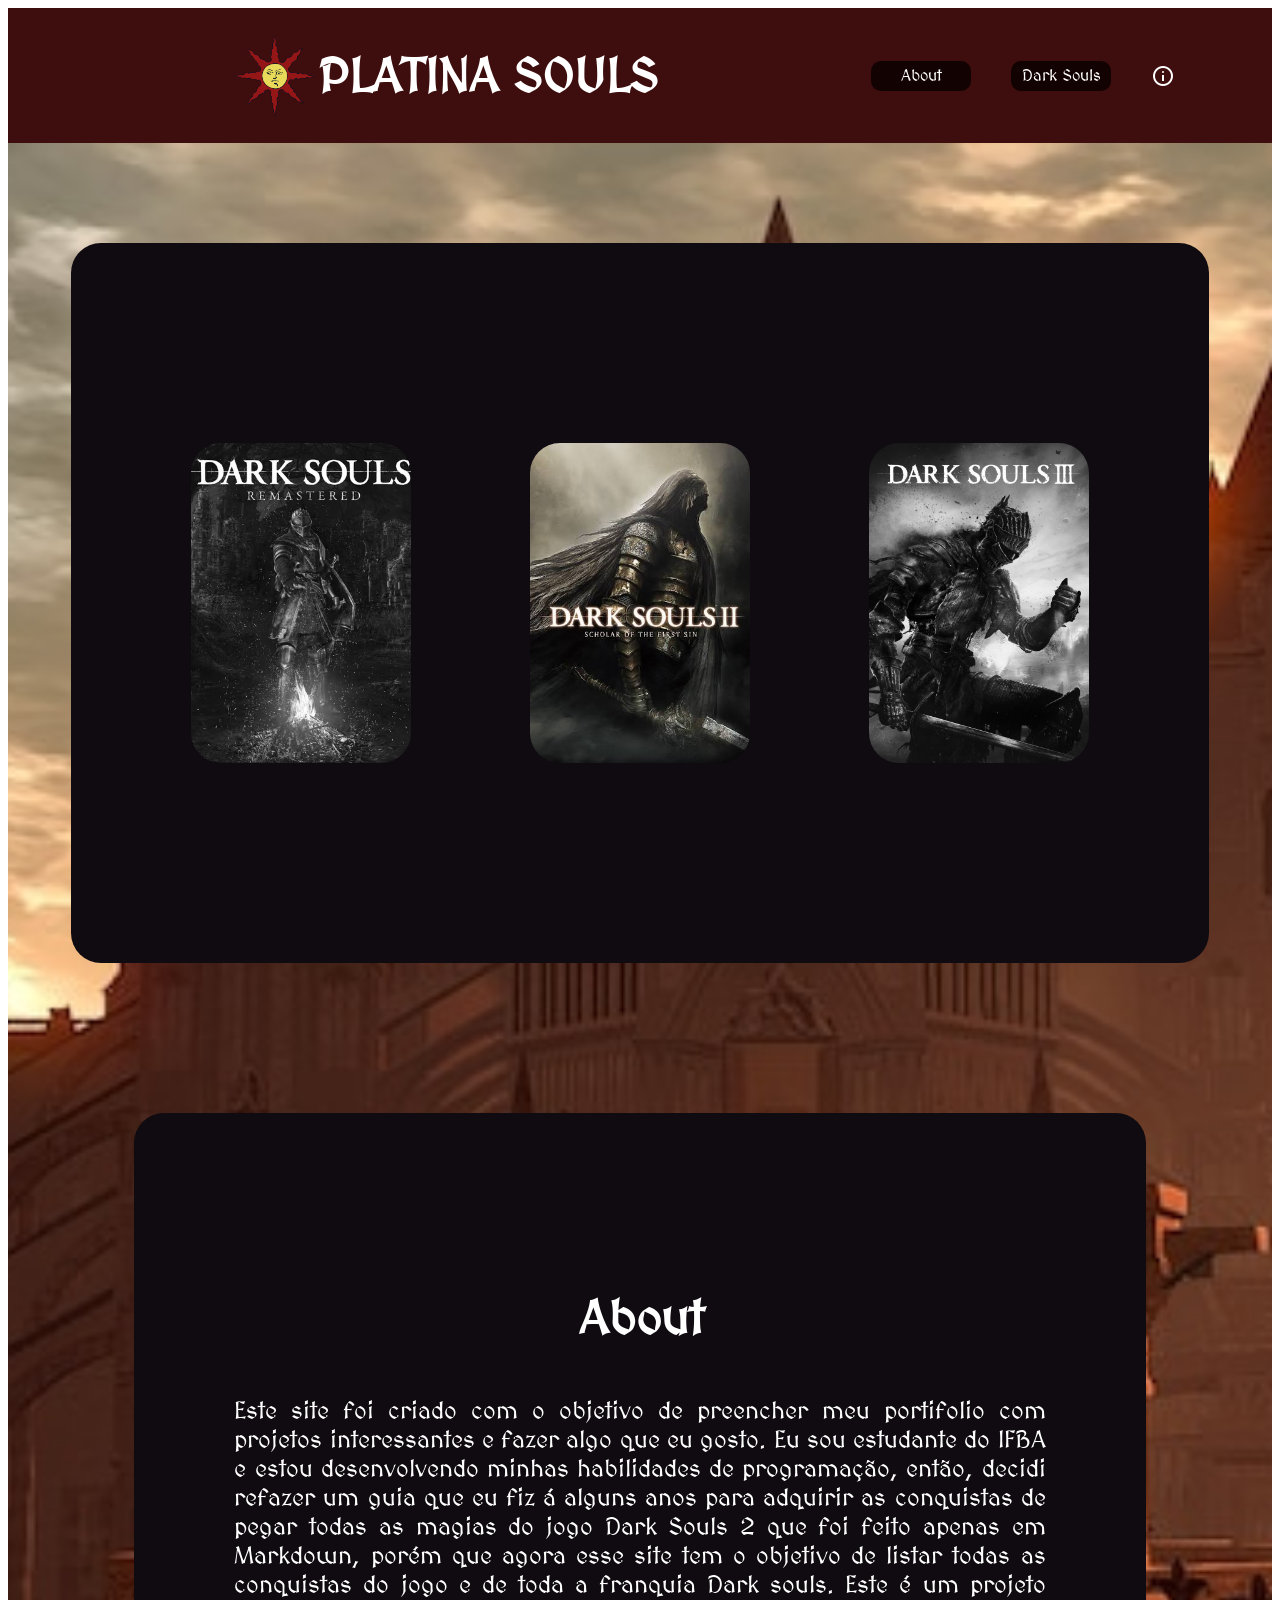
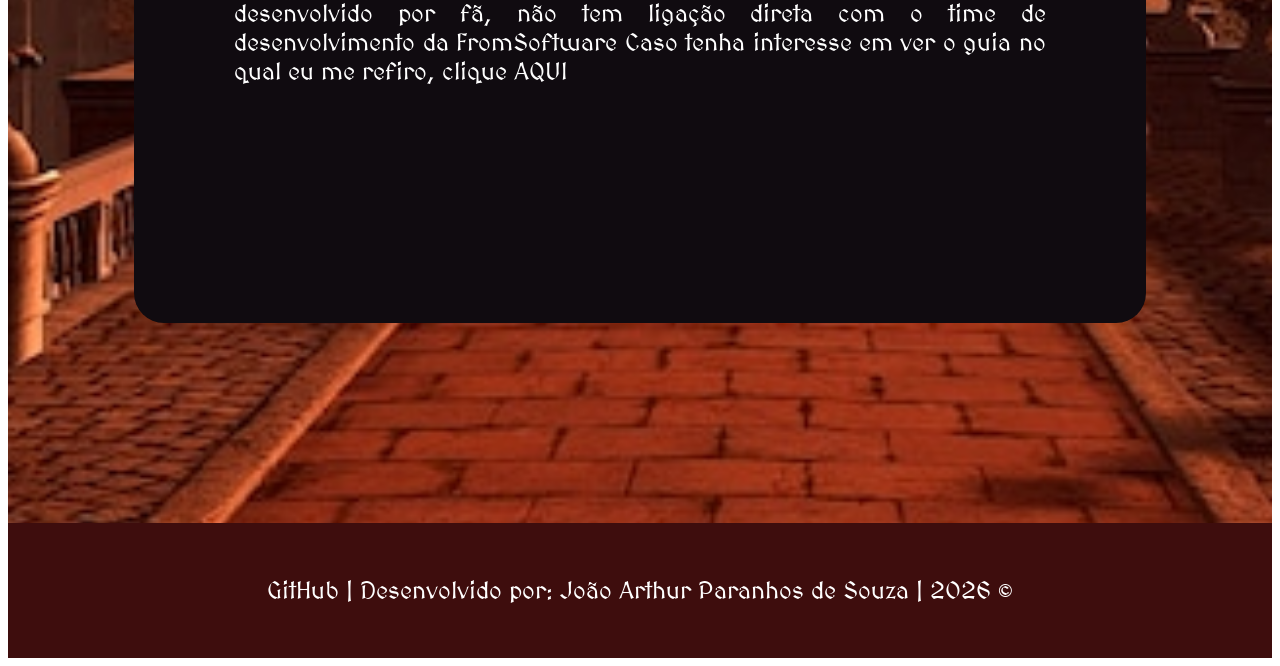
<file: index.html>
<!DOCTYPE html>
<html lang="pt-br">

<head>
    <meta charset="UTF-8">
    <meta name="viewport" content="width=device-width, initial-scale=1.0">
    <title>Platina Souls</title>
    <link rel="stylesheet" href="style.css">
    <link rel="preconnect" href="https://fonts.googleapis.com">
    <link rel="preconnect" href="https://fonts.gstatic.com" crossorigin>
    <link href="https://fonts.googleapis.com/css2?family=MedievalSharp&display=swap" rel="stylesheet">
    <link rel="stylesheet"
        href="https://fonts.googleapis.com/css2?family=Material+Symbols+Outlined:opsz,wght,FILL,GRAD@24,400,0,0" />
    <link rel="icon" type="image/png" href="img/Platina-Souls-Logo.png">
</head>

<body>

    <main>

        <header>
            <a href="nao-veja/esteregg.html">
                <img id="Logo" src="img/solairelogo.png" alt="Logo do site">
            </a>
            <h1>PLATINA SOULS</h1>
            <nav>
                <ul>
                    <li class="infos"><a href="#sobre" class="botao">About</a></li>
                    <li class="infos"><a href="#Ds2" class="botao">Dark Souls</a></li>
                    <li class="infosicon"><a href="#rodape"><span class="material-symbols-outlined">info</span></a></li>
                </ul>
            </nav>
        </header>

        <article id="listajogos">

            <section class="jogo" id="Ds1">
                <a class="pagJogos" href="jogos/DS1.html"></a>
            </section>

            <section class="jogo" id="Ds2">
                <a class="pagJogos" href="jogos/DS2.html"></a>
            </section>

            <section class="jogo" id="Ds3">
                <a class="pagJogos" href="jogos/DS3.html"></a>
            </section>

        </article>

        <article id="sobre">
            <h1 id="titulosobre">About</h1>
            <p> Este site foi criado com o objetivo de preencher meu portifolio com projetos interessantes
                e fazer algo que eu gosto. Eu sou estudante do IFBA e estou desenvolvendo minhas habilidades de
                programação,
                então, decidi refazer um guia que eu fiz á alguns anos para adquirir as conquistas de pegar todas as
                magias do jogo Dark Souls 2
                que foi feito apenas em Markdown, porém que agora esse site tem o objetivo de listar todas as conquistas
                do jogo e de toda a franquia
                Dark souls. Este é um projeto desenvolvido por fã, não tem ligação direta com o time de desenvolvimento da FromSoftware
                Caso tenha interesse em ver o guia no qual eu me refiro, clique <a
                    href="https://steamcommunity.com/sharedfiles/filedetails/?id=3472352883">AQUI</a>
            </p>
        </article>

        <footer id="rodape">
            <p><a class="botao" href="https://github.com/Axolpontocom/Conquistas-DS.git" target="_blank">GitHub</a> | <a
                    class="botao" href="https://github.com/axolpontocom" target="_blank">Desenvolvido por: João Arthur
                    Paranhos de Souza</a> | 2026 &copy;</p>
        </footer>

    </main>


</body>

</html>
</file>
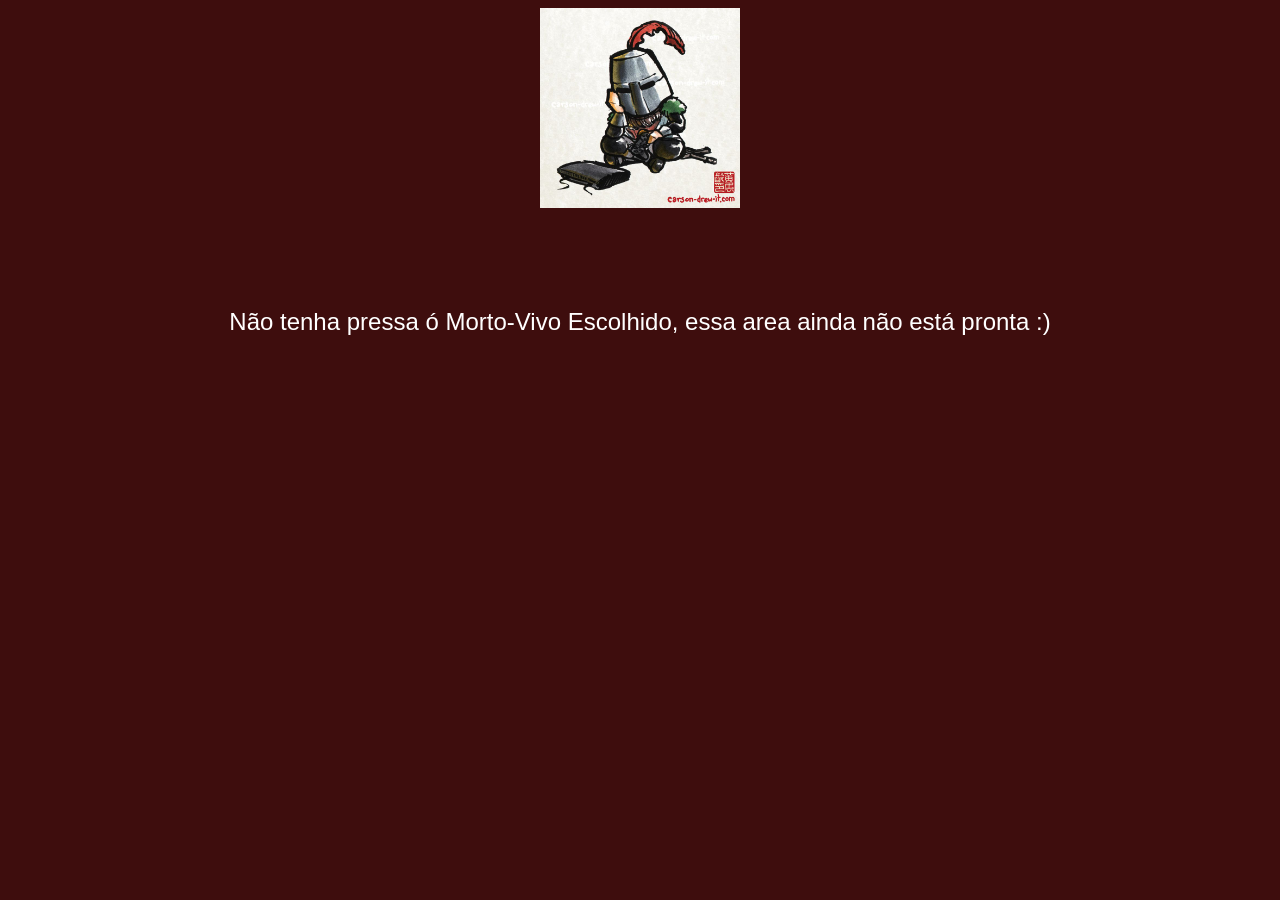
<file: jogos/DS1.html>
<!doctype html>
<html lang="pt-br">
  <head>
    <meta charset="UTF-8" />
    <meta name="viewport" content="width=device-width, initial-scale=1.0" />
    <title>Não está pronto ainda amigo</title>
    <link rel="stylesheet" href="../style.css" />
     <link rel="icon" type="image/png" href="../img/Platina-Souls-Logo.png">
  </head>
  <body style="background-color: #3e0d0d">
    <div class="principal">
      <div class="central">
        <img
          id="img-sort"
          src=""
          alt="AGUARDE"
          width="200px"
          height="200px"
        />
        <p>Não tenha pressa ó Morto-Vivo Escolhido, essa area ainda não está pronta :) </p>
      </div>
    </div>

    <script src="../Javascript/imgsort.js"></script>
  </body>
</html>
</file>
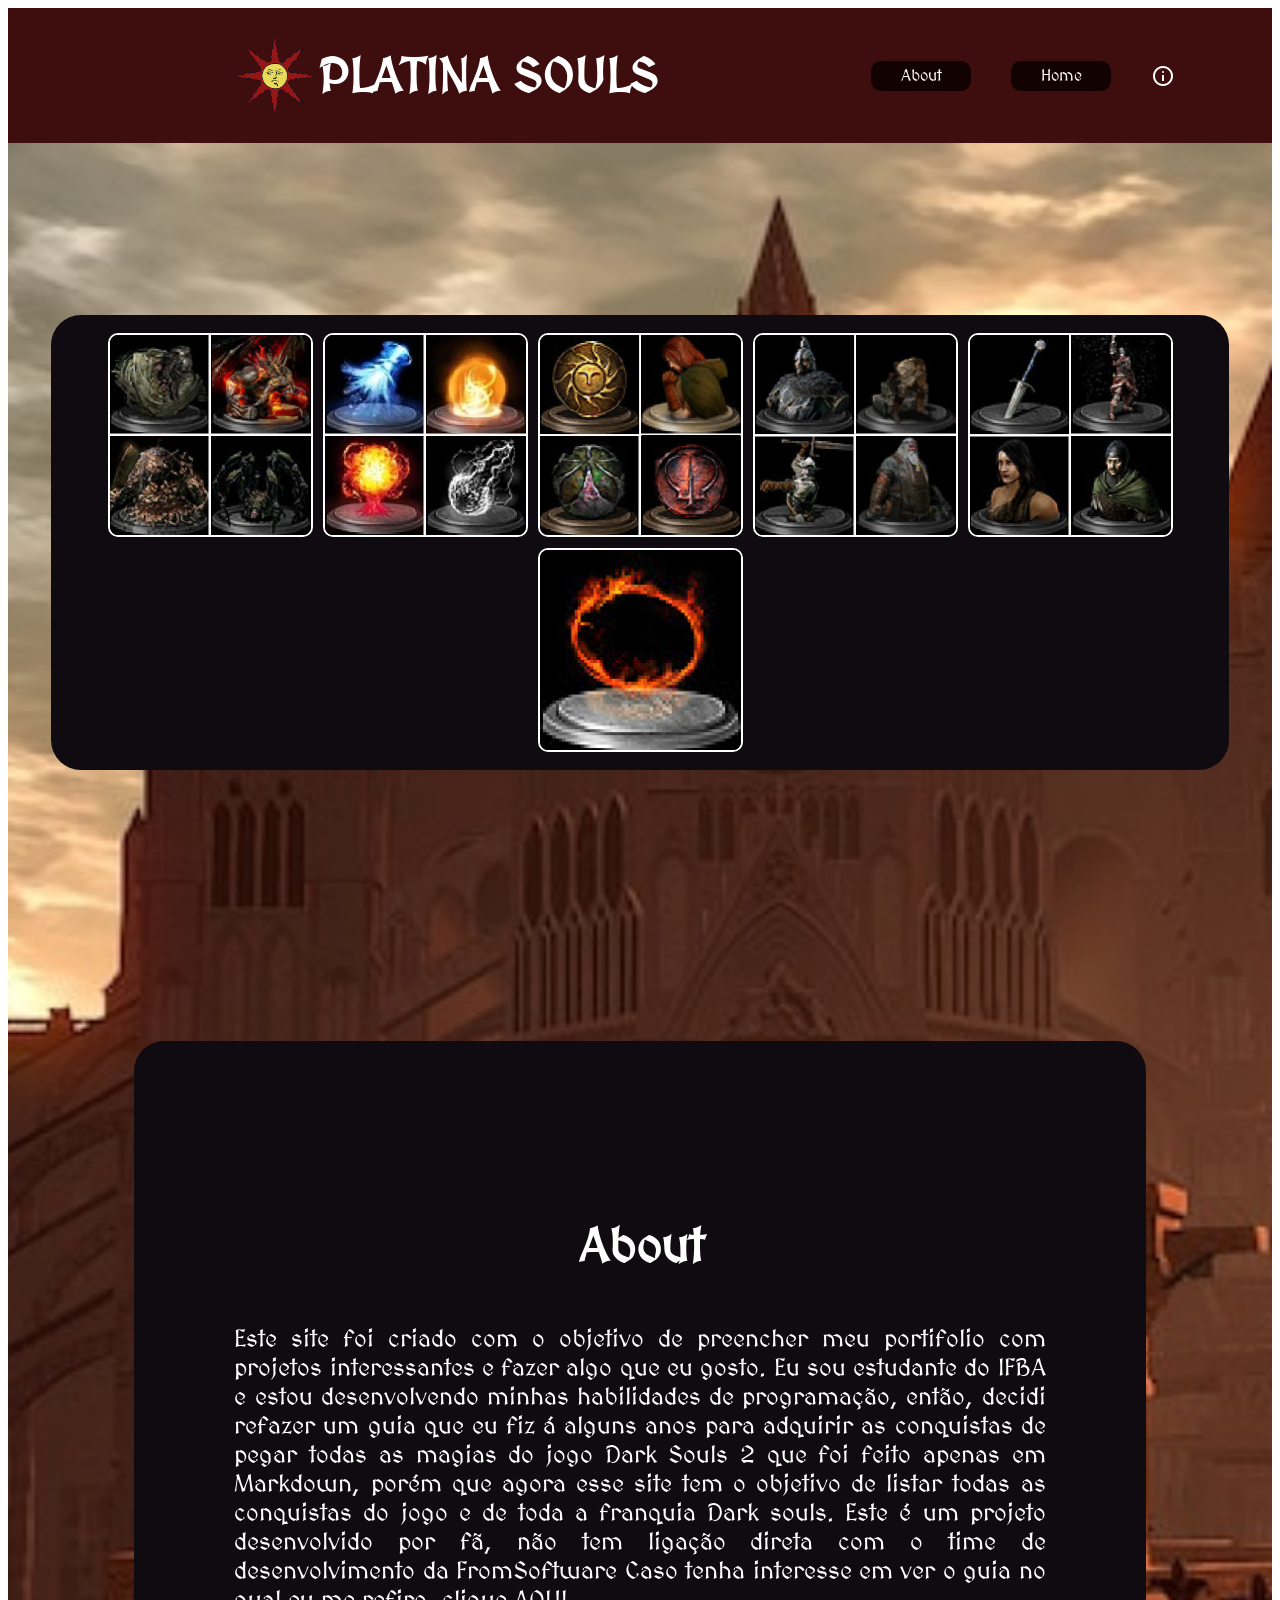
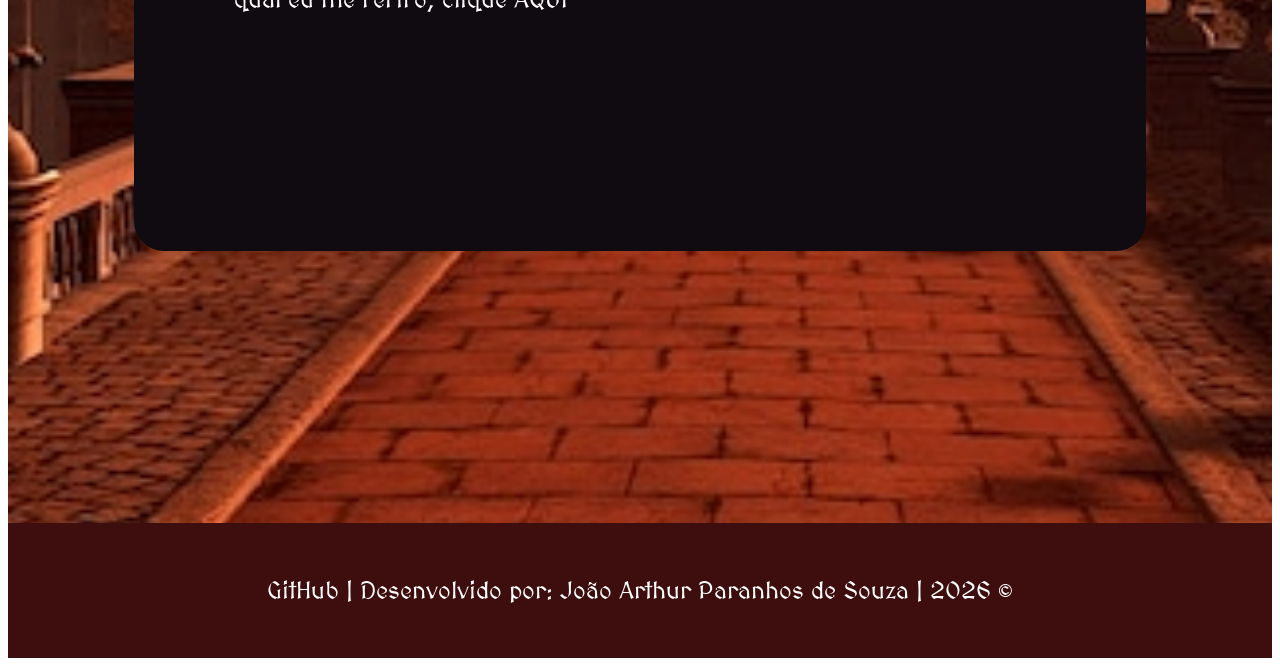
<file: jogos/DS2.html>
<!DOCTYPE html>
<html lang="pt-br">
<head>
    <meta charset="UTF-8">
    <meta name="viewport" content="width=device-width, initial-scale=1.0">
    <title>Platina Souls</title>
    <link rel="stylesheet" href="../style.css">
    <link rel="preconnect" href="https://fonts.googleapis.com">
    <link rel="preconnect" href="https://fonts.gstatic.com" crossorigin>
    <link href="https://fonts.googleapis.com/css2?family=MedievalSharp&display=swap" rel="stylesheet">
    <link rel="stylesheet" href="https://fonts.googleapis.com/css2?family=Material+Symbols+Outlined:opsz,wght,FILL,GRAD@24,400,0,0" />
    <link rel="icon" type="image/png" href="../img/Platina-Souls-Logo.png">
</head>
<body>
    
        <main>

            <header>
                <a href="../nao-veja/esteregg.html">
                    <img id="Logo" src="../img/solairelogo.png" alt="Logo do site">
                </a>
                <h1>PLATINA SOULS</h1>
                <nav>
                    <ul>
                        <li class="infos"><a href="#sobre" class="botao">About</a></li>
                        <li class="infos"><a href="../index.html" class="botao">Home</a></li>
                        <li class="infosicon"><a href="#rodape"><span class="material-symbols-outlined">info</span></a></li>
                       </ul>
                </nav>
            </header>
   
            <article id="listaconquistas">
                
                    <section class="conquista">
                        <img class="imgcon" src="../img/ConquistasBosses.png" alt="">
                        <a class="pagJogos" href="conquista/naoestapronto.html"></a>
                    </section>

                    <section class="conquista">
                        <img class="imgcon" src="../img/ConquistasMagicas.png" alt="">
                        <a class="pagJogos" href="conquista/magicds2.html"></a>
                    </section>
                        
                    <section class="conquista">
                        <img class="imgcon" src="../img/ConquistasCovenants.png" alt="">
                        <a class="pagJogos" href="conquista/naoestapronto.html"></a>
                    </section>
                    
                    
                     <section class="conquista">
                        <img class="imgcon" src="../img/ConquistasNPCs.png" alt="">
                        <a class="pagJogos" href="conquista/naoestapronto.html"></a>
                    </section>

                    <section class="conquista" id="Ds2">
                        <img class="imgcon" src="../img/ConquistasMicelanea.png" alt=""> 
                        <a class="pagJogos" href="conquista/naoestapronto.html"></a>
                    </section>

                    <section class="conquista">
                        <img class="imgcon" src="../img/TheDarkSouls.png" alt="">
                        <a class="pagJogos" href="conquista/naoestapronto.html"></a>
                    </section>
                    
                   
                    
                    
                    

            </article>
            
             <article id="sobre">
            <h1 id="titulosobre">About</h1>
            <p> Este site foi criado com o objetivo de preencher meu portifolio com projetos interessantes
                e fazer algo que eu gosto. Eu sou estudante do IFBA e estou desenvolvendo minhas habilidades de
                programação,
                então, decidi refazer um guia que eu fiz á alguns anos para adquirir as conquistas de pegar todas as
                magias do jogo Dark Souls 2
                que foi feito apenas em Markdown, porém que agora esse site tem o objetivo de listar todas as conquistas
                do jogo e de toda a franquia
                Dark souls. Este é um projeto desenvolvido por fã, não tem ligação direta com o time de desenvolvimento da FromSoftware
                Caso tenha interesse em ver o guia no qual eu me refiro, clique <a
                    href="https://steamcommunity.com/sharedfiles/filedetails/?id=3472352883">AQUI</a>
            </p>
        </article>

            <footer id="rodape">
                <p><a class="botao" href="https://github.com/Axolpontocom/Conquistas-DS.git" target="_blank">GitHub</a> | <a class="botao" href="https://github.com/axolpontocom" target="_blank">Desenvolvido por: João Arthur Paranhos de Souza</a> | 2026 &copy;</p>
            </footer>

        </main>

</body>
</html>
</file>
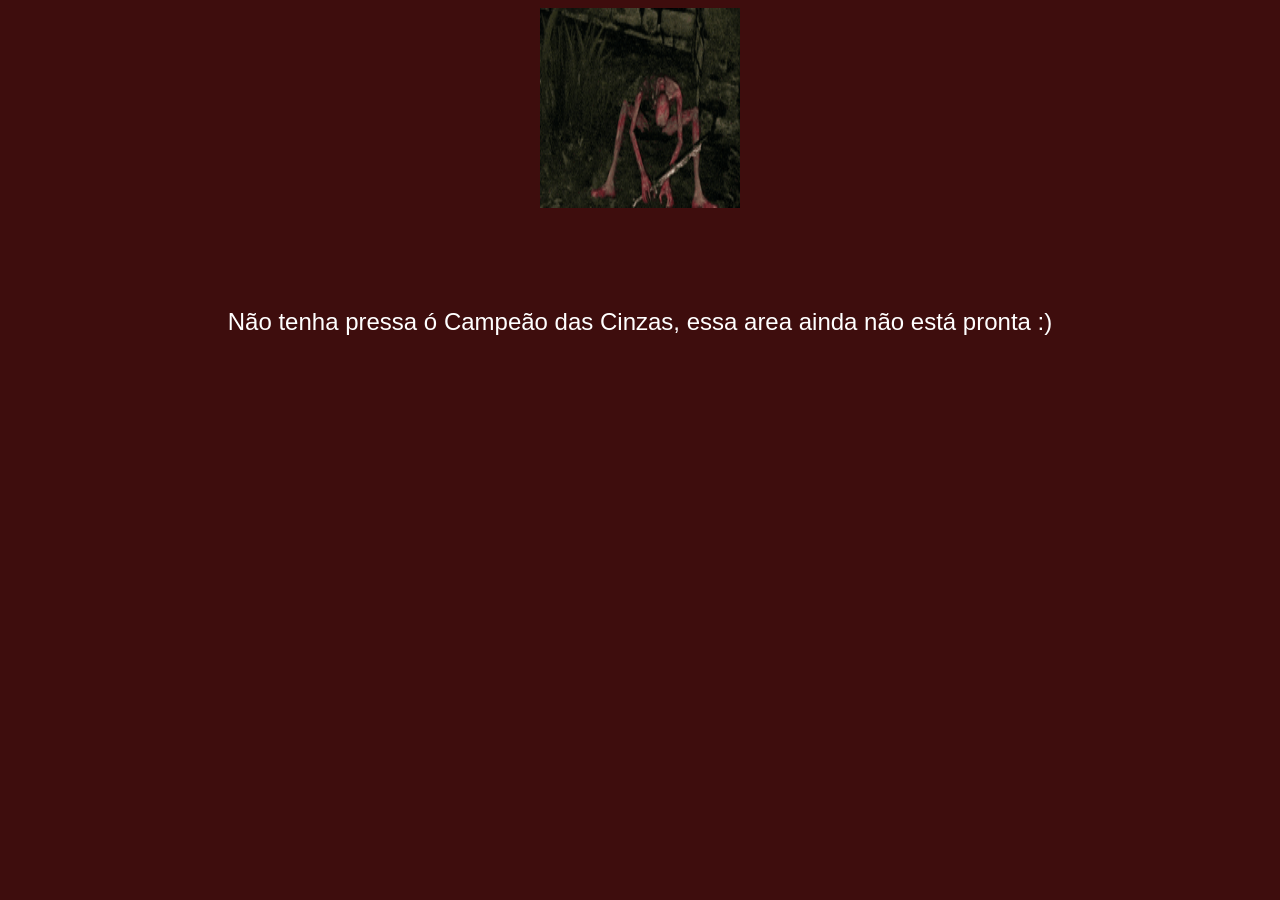
<file: jogos/DS3.html>
<!doctype html>
<html lang="pt-br">
  <head>
    <meta charset="UTF-8" />
    <meta name="viewport" content="width=device-width, initial-scale=1.0" />
    <title>Não está pronto ainda amigo</title>
    <link rel="stylesheet" href="../style.css" />
     <link rel="icon" type="image/png" href="../img/Platina-Souls-Logo.png">
  </head>
  <body style="background-color: #3e0d0d">
    <div class="principal">
      <div class="central">
        <img
          id="img-sort"
          src=""
          alt="AGUARDE"
          width="200px"
          height="200px"
        />
        <p>Não tenha pressa ó Campeão das Cinzas, essa area ainda não está pronta :) </p>
      </div>
    </div>

    <script src="../Javascript/imgsort.js"></script>
  </body>
</html>
</file>
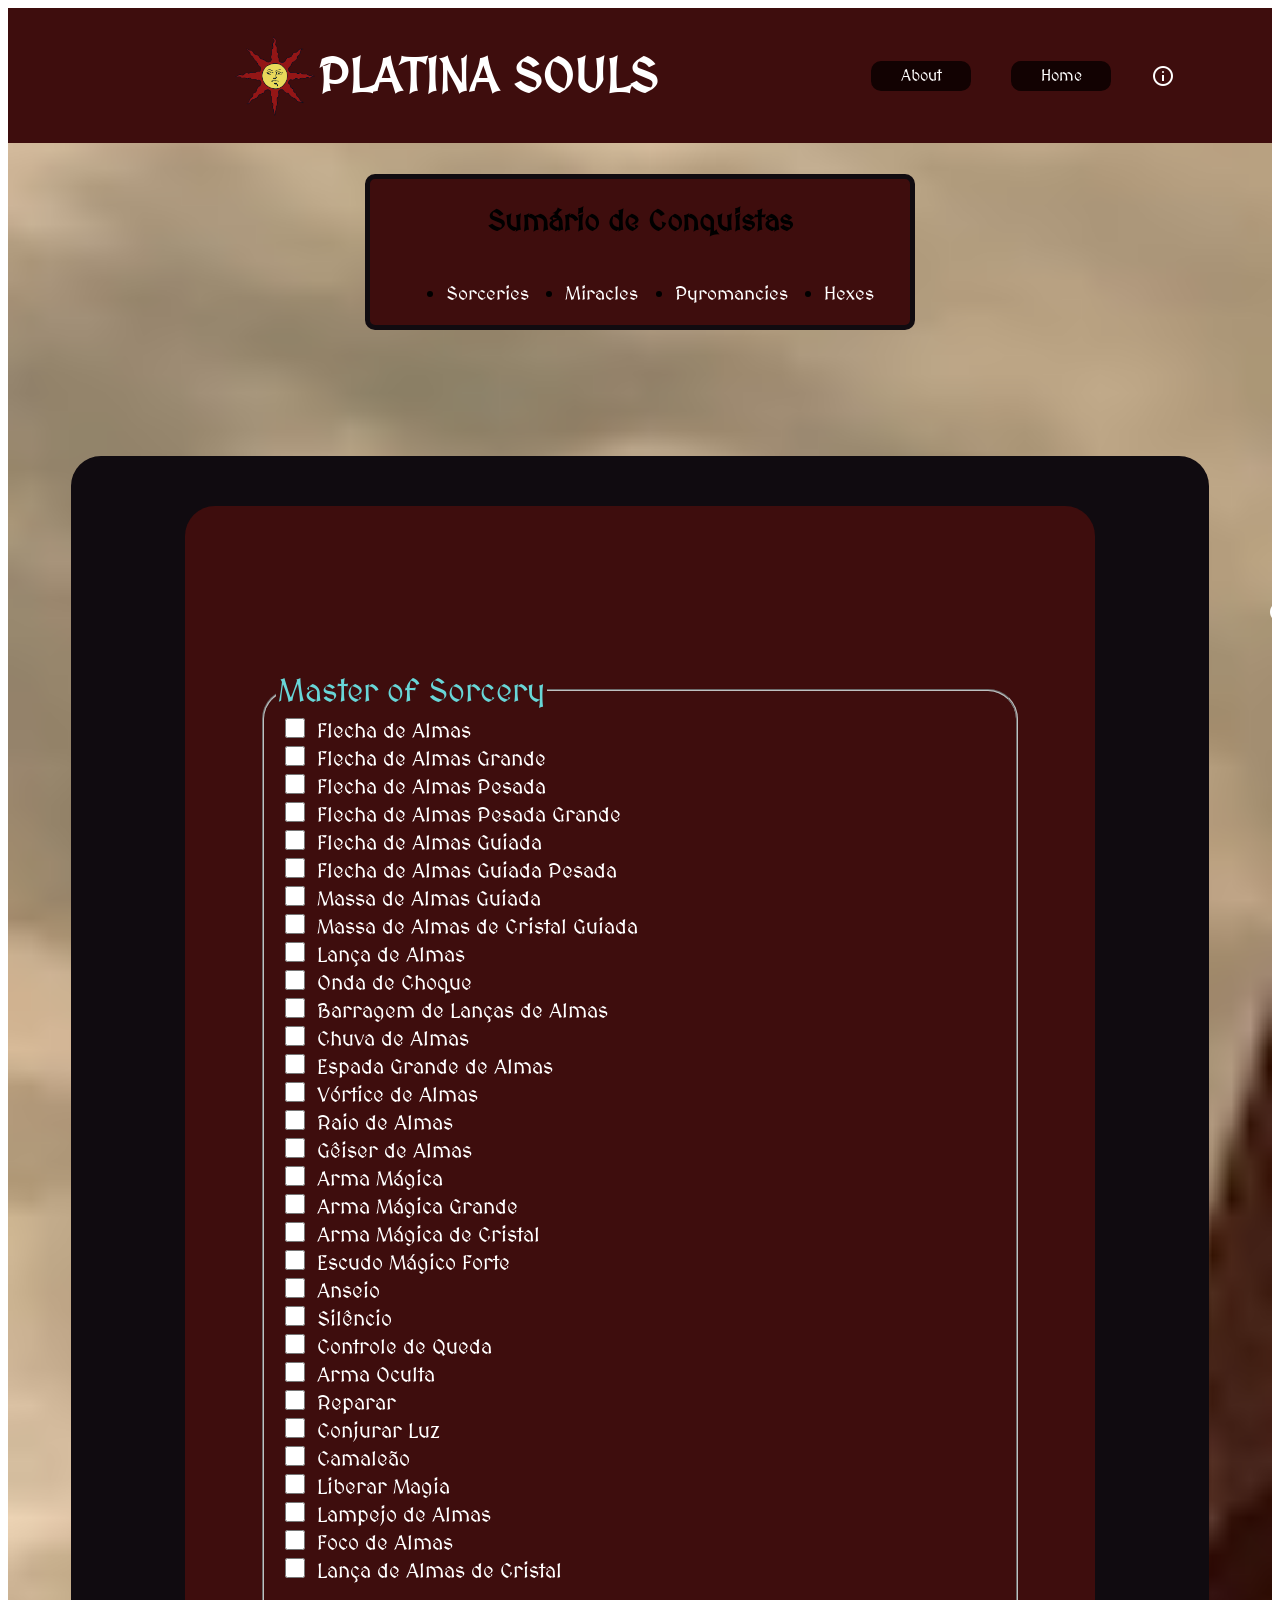
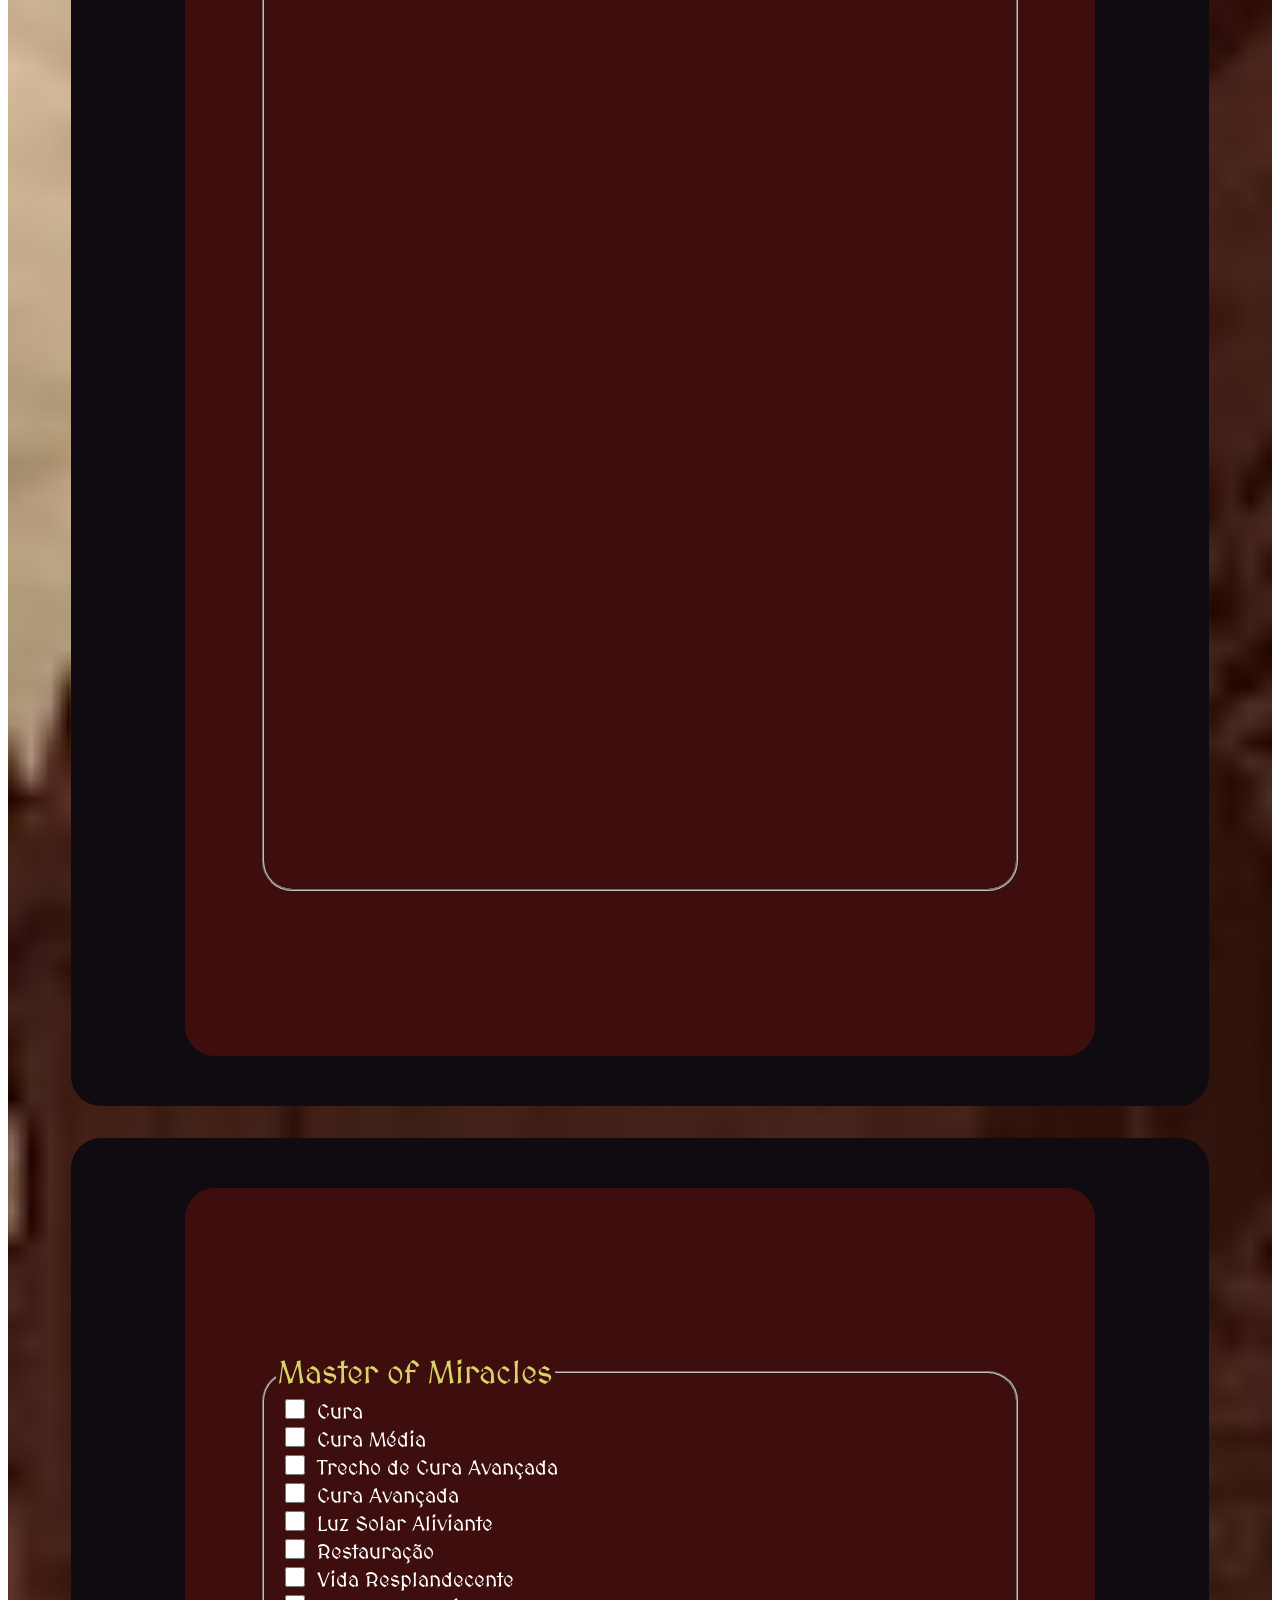
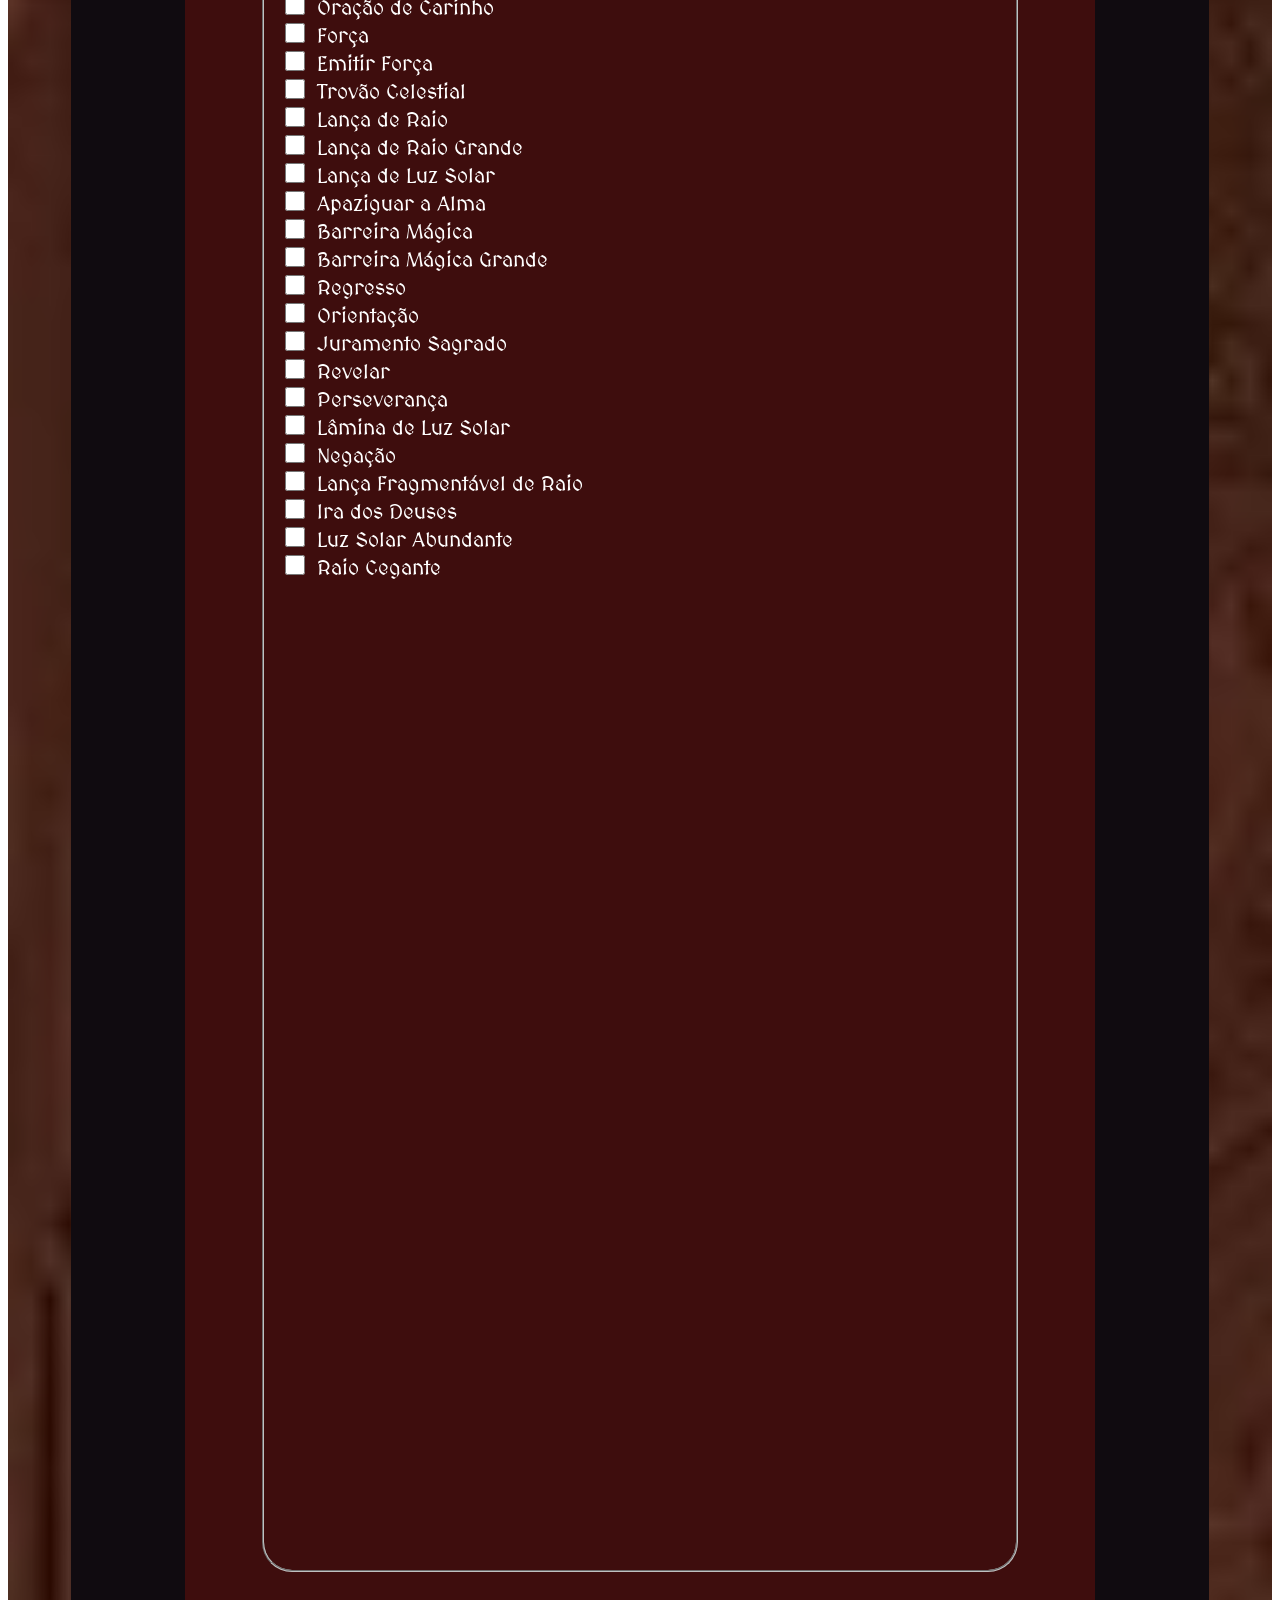
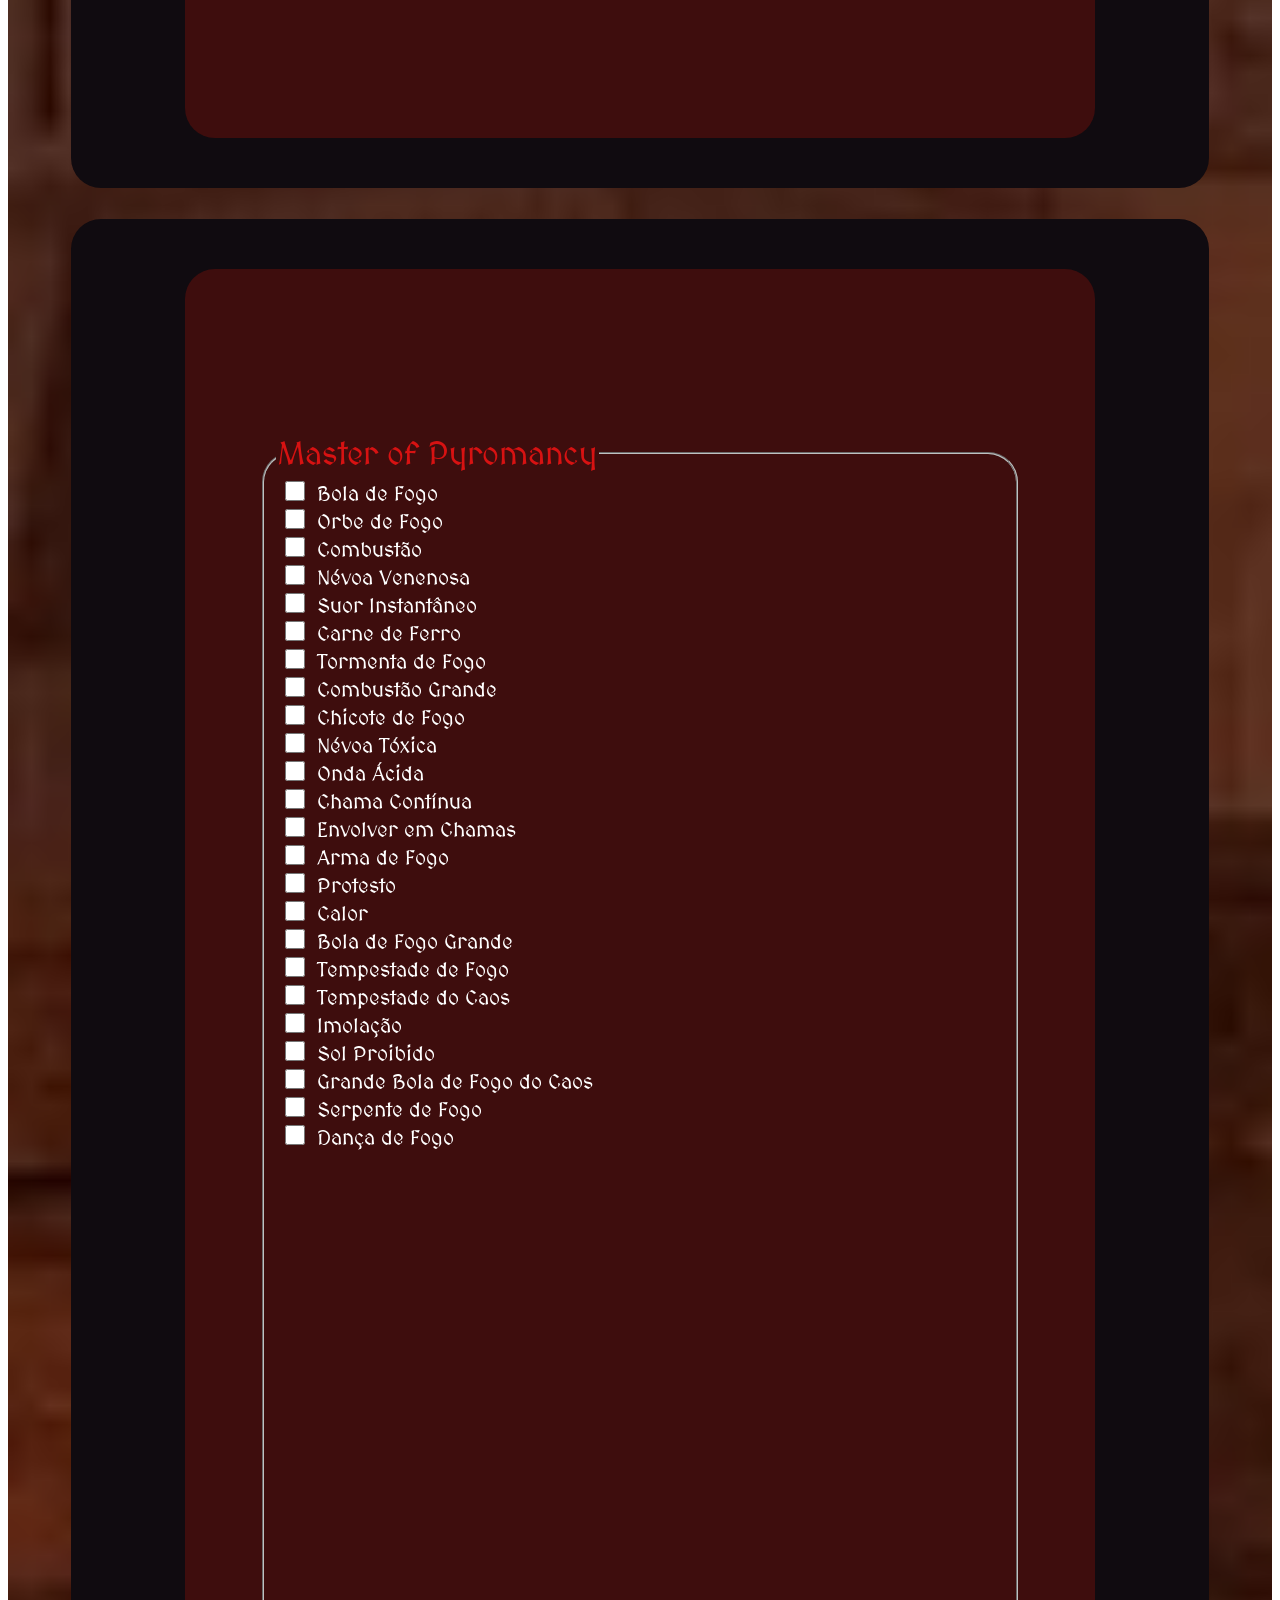
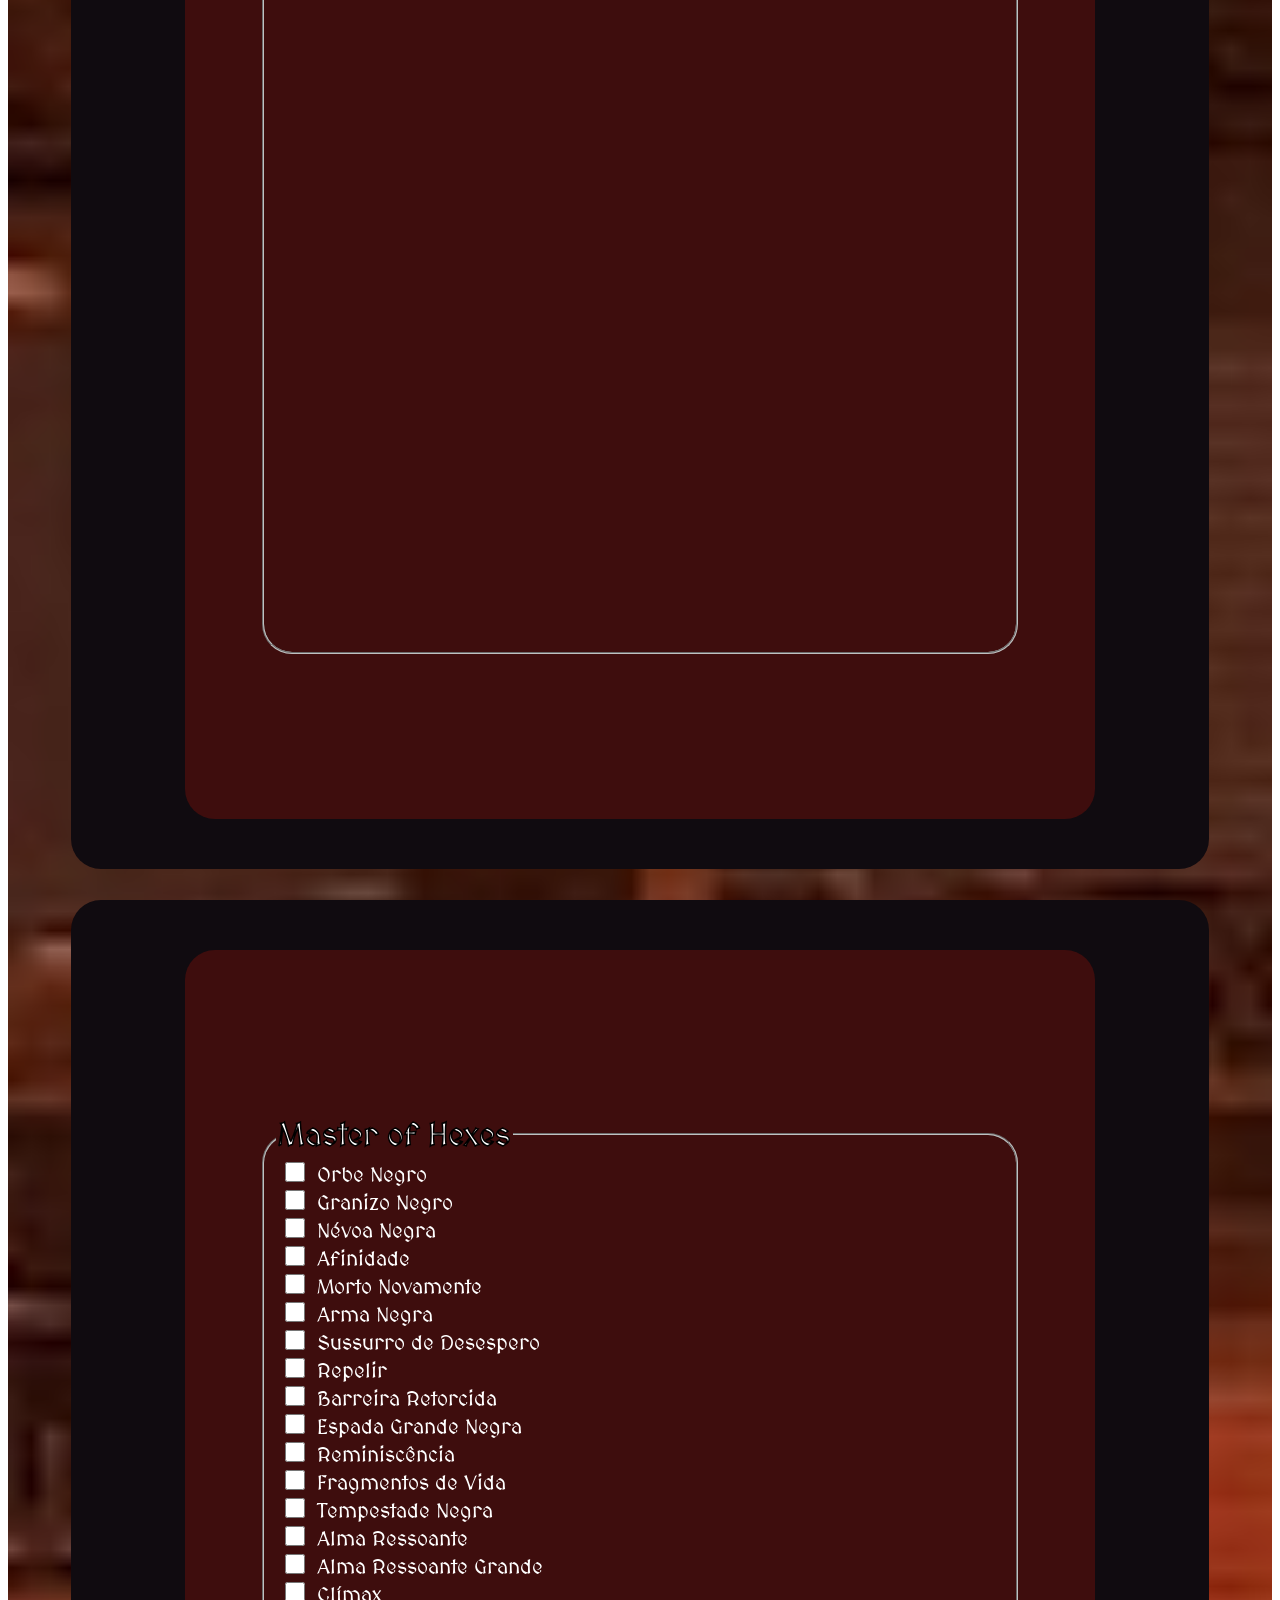
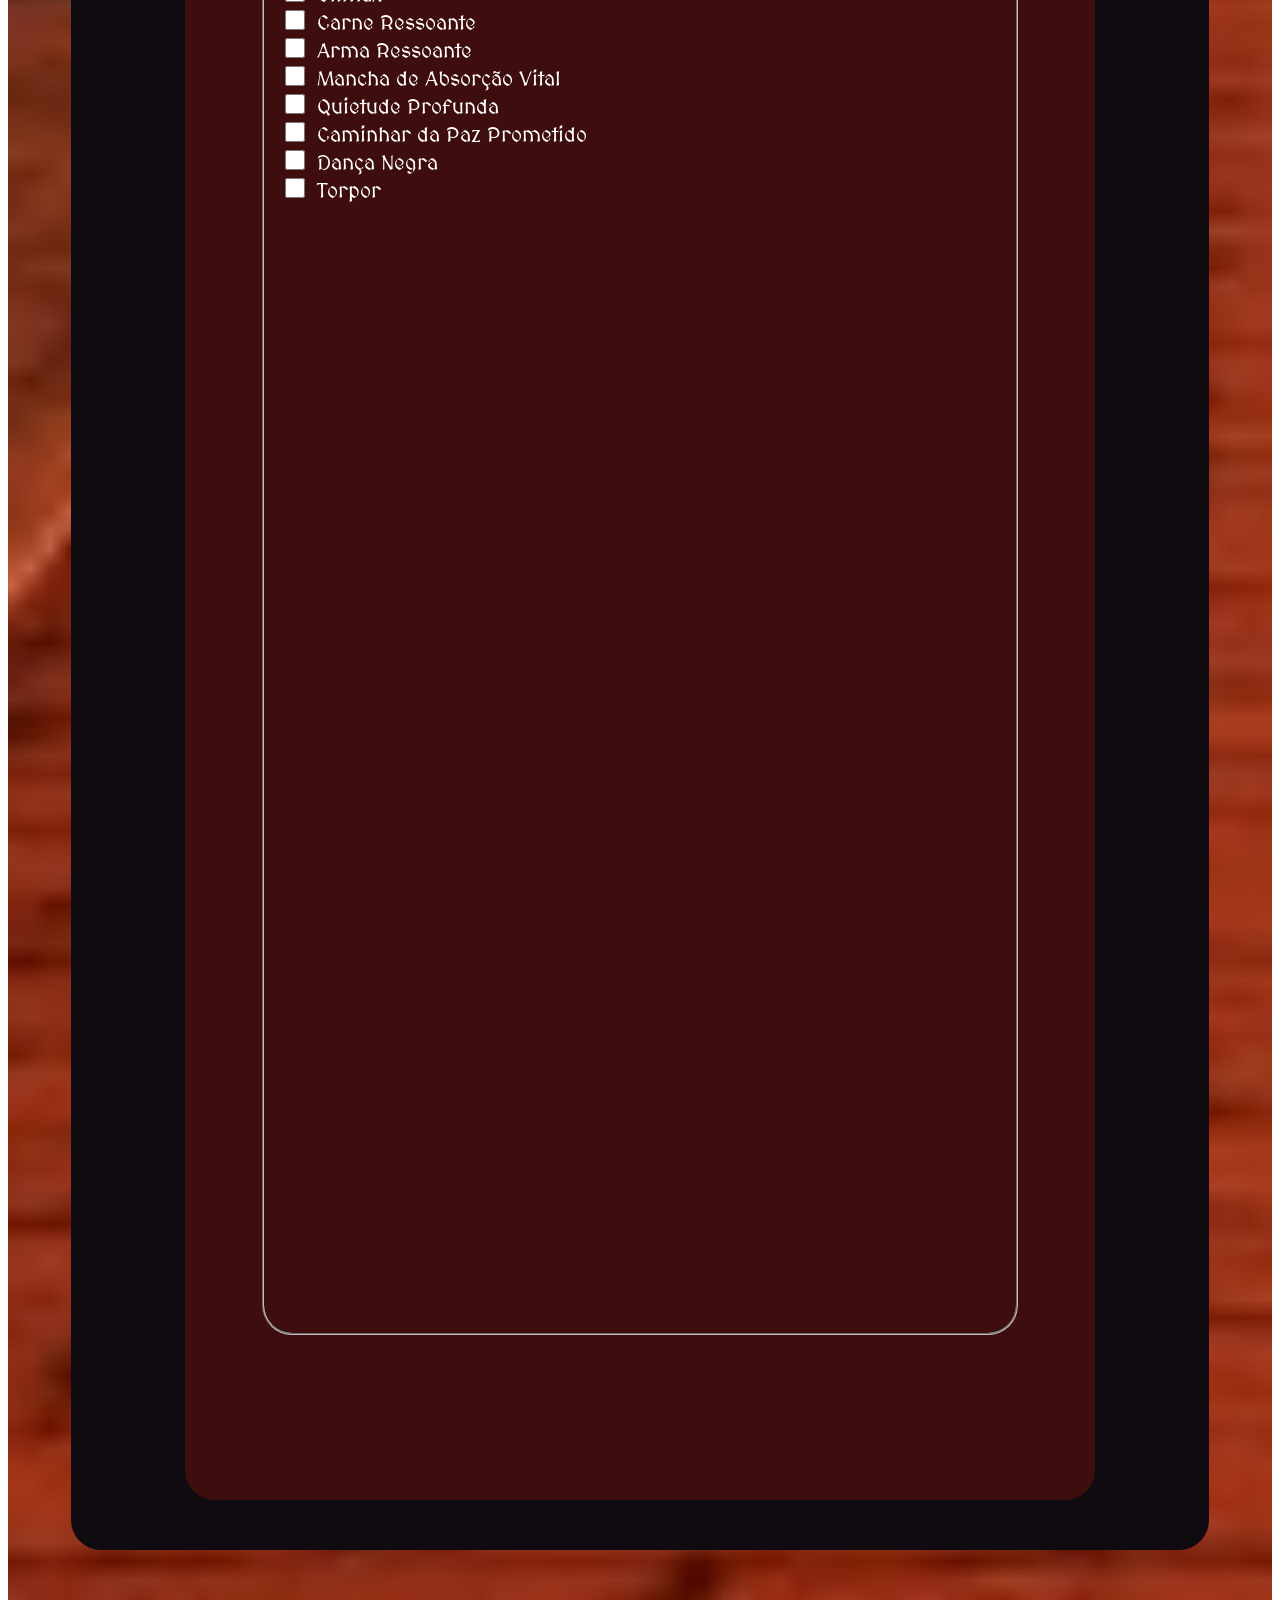
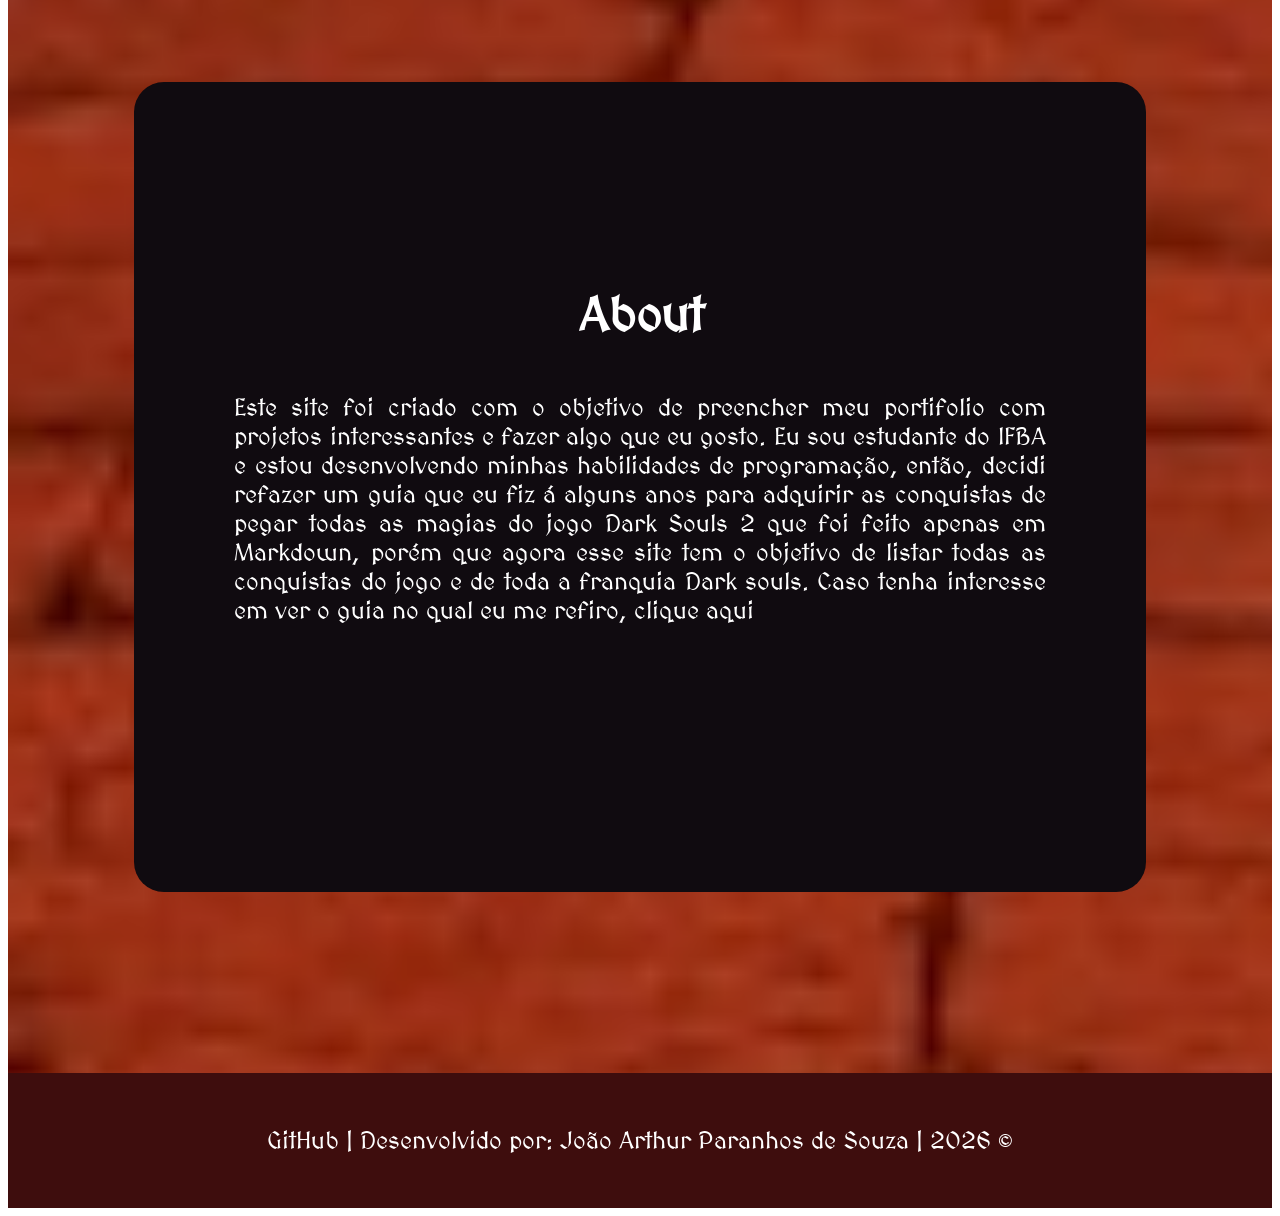
<file: jogos/conquista/MagicDS2.html>
<!DOCTYPE html>
<html lang="pt-br">
<head>
    <meta charset="UTF-8">
    <meta name="viewport" content="width=device-width, initial-scale=1.0"/>
    <title>Platina Souls</title>
    <link rel="stylesheet" href="../../style.css"/>
    <link rel="preconnect" href="https://fonts.googleapis.com"/>
    <link rel="preconnect" href="https://fonts.gstatic.com" crossorigin>
    <link href="https://fonts.googleapis.com/css2?family=MedievalSharp&display=swap" rel="stylesheet"/>
    <link rel="stylesheet" href="https://fonts.googleapis.com/css2?family=Material+Symbols+Outlined:opsz,wght,FILL,GRAD@24,400,0,0" />
    <link rel="icon" type="image/png" href="../../img/Platina-Souls-Logo.png"/>
</head>

<body>
    
        <main class="mainds2">

            <header>
                <a href="../../nao-veja/esteregg.html">
                    <img id="Logo" src="../../img/solairelogo.png" alt="Logo do site">
                </a>
                <h1>PLATINA SOULS</h1>
                <nav>
                    <ul>
                        <li class="infos"><a href="#sobre" class="botao">About</a></li>
                        <li class="infos"><a href="../../index.html" class="botao">Home</a></li>
                        <li class="infosicon"><a href="#rodape"><span class="material-symbols-outlined">info</span></a></li>
                       </ul>
                </nav>
            </header>

            
            <nav class="sumario-magias">
                <h2>Sumário de Conquistas</h2>
                <ul class="sumario-link">
                    <li><a href="#legend-sorcery" class="botao">Sorceries</a></li>
                    <li><a href="#legend-miracles" class="botao">Miracles</a></li>
                    <li><a href="#legend-pyromancy" class="botao">Pyromancies</a></li>
                    <li><a href="#legend-hexes" class="botao">Hexes</a></li>
                </ul>
            </nav>
            
                 <span id="returntotop" class="material-symbols-outlined"><a href="#Logo">arrow_circle_up</a></span>

            <article class="listads2">
                <form>
                    <fieldset>
                        <legend id="legend-sorcery">Master of Sorcery</legend>

                        <div>
                            <input type="checkbox" id="flecha-almas" name="itens" value="Flecha de Almas">
                            <label for="flecha-almas">Flecha de Almas</label>
                        </div>
                        <div>
                            <input type="checkbox" id="flecha-almas-grande" name="itens" value="Flecha de Almas Grande">
                            <label for="flecha-almas-grande">Flecha de Almas Grande</label>
                        </div>
                        <div>
                            <input type="checkbox" id="flecha-almas-pesada" name="itens" value="Flecha de Almas Pesada">
                            <label for="flecha-almas-pesada">Flecha de Almas Pesada</label>
                        </div>
                        <div>
                            <input type="checkbox" id="flecha-almas-pesada-grande" name="itens" value="Flecha de Almas Pesada Grande">
                            <label for="flecha-almas-pesada-grande">Flecha de Almas Pesada Grande</label>
                        </div>
                        <div>
                            <input type="checkbox" id="flecha-almas-guiada" name="itens" value="Flecha de Almas Guiada">
                            <label for="flecha-almas-guiada">Flecha de Almas Guiada</label>
                        </div>
                        <div>
                            <input type="checkbox" id="flecha-almas-guiada-pesada" name="itens" value="Flecha de Almas Guiada Pesada">
                            <label for="flecha-almas-guiada-pesada">Flecha de Almas Guiada Pesada</label>
                        </div>
                        <div>
                            <input type="checkbox" id="massa-almas-guiada" name="itens" value="Massa de Almas Guiada">
                            <label for="massa-almas-guiada">Massa de Almas Guiada</label>
                        </div>
                        <div>
                            <input type="checkbox" id="massa-almas-cristal-guiada" name="itens" value="Massa de Almas de Cristal Guiada">
                            <label for="massa-almas-cristal-guiada">Massa de Almas de Cristal Guiada</label>
                        </div>
                        <div>
                            <input type="checkbox" id="lanca-almas" name="itens" value="Lança de Almas">
                            <label for="lanca-almas">Lança de Almas</label>
                        </div>
                        <div>
                            <input type="checkbox" id="onda-choque" name="itens" value="Onda de Choque">
                            <label for="onda-choque">Onda de Choque</label>
                        </div>
                        <div>
                            <input type="checkbox" id="barragem-lancas-almas" name="itens" value="Barragem de Lanças de Almas">
                            <label for="barragem-lancas-almas">Barragem de Lanças de Almas</label>
                        </div>
                        <div>
                            <input type="checkbox" id="chuva-almas" name="itens" value="Chuva de Almas">
                            <label for="chuva-almas">Chuva de Almas</label>
                        </div>
                        <div>
                            <input type="checkbox" id="espada-grande-almas" name="itens" value="Espada Grande de Almas">
                            <label for="espada-grande-almas">Espada Grande de Almas</label>
                        </div>
                        <div>
                            <input type="checkbox" id="vortice-almas" name="itens" value="Vórtice de Almas">
                            <label for="vortice-almas">Vórtice de Almas</label>
                        </div>
                        <div>
                            <input type="checkbox" id="raio-almas" name="itens" value="Raio de Almas">
                            <label for="raio-almas">Raio de Almas</label>
                        </div>
                        <div>
                            <input type="checkbox" id="geiser-almas" name="itens" value="Gêiser de Almas">
                            <label for="geiser-almas">Gêiser de Almas</label>
                        </div>
                        <div>
                            <input type="checkbox" id="arma-magica" name="itens" value="Arma Mágica">
                            <label for="arma-magica">Arma Mágica</label>
                        </div>
                        <div>
                            <input type="checkbox" id="arma-magica-grande" name="itens" value="Arma Mágica Grande">
                            <label for="arma-magica-grande">Arma Mágica Grande</label>
                        </div>
                        <div>
                            <input type="checkbox" id="arma-magica-cristal" name="itens" value="Arma Mágica de Cristal">
                            <label for="arma-magica-cristal">Arma Mágica de Cristal</label>
                        </div>
                        <div>
                            <input type="checkbox" id="escudo-magico-forte" name="itens" value="Escudo Mágico Forte">
                            <label for="escudo-magico-forte">Escudo Mágico Forte</label>
                        </div>
                        <div>
                            <input type="checkbox" id="anseio" name="itens" value="Anseio">
                            <label for="anseio">Anseio</label>
                        </div>
                        <div>
                            <input type="checkbox" id="silencio" name="itens" value="Silêncio">
                            <label for="silencio">Silêncio</label>
                        </div>
                        <div>
                            <input type="checkbox" id="controle-queda" name="itens" value="Controle de Queda">
                            <label for="controle-queda">Controle de Queda</label>
                        </div>
                        <div>
                            <input type="checkbox" id="arma-oculta" name="itens" value="Arma Oculta">
                            <label for="arma-oculta">Arma Oculta</label>
                        </div>
                        <div>
                            <input type="checkbox" id="reparar" name="itens" value="Reparar">
                            <label for="reparar">Reparar</label>
                        </div>
                        <div>
                            <input type="checkbox" id="conjurar-luz" name="itens" value="Conjurar Luz">
                            <label for="conjurar-luz">Conjurar Luz</label>
                        </div>
                        <div>
                            <input type="checkbox" id="camaleao" name="itens" value="Camaleão">
                            <label for="camaleao">Camaleão</label>
                        </div>
                        <div>
                            <input type="checkbox" id="liberar-magia" name="itens" value="Liberar Magia">
                            <label for="liberar-magia">Liberar Magia</label>
                        </div>
                        <div>
                            <input type="checkbox" id="lampejo-almas" name="itens" value="Lampejo de Almas">
                            <label for="lampejo-almas">Lampejo de Almas</label>
                        </div>
                        <div>
                            <input type="checkbox" id="foco-almas" name="itens" value="Foco de Almas">
                            <label for="foco-almas">Foco de Almas</label>
                        </div>
                        <div>
                            <input type="checkbox" id="lanca-almas-cristal" name="itens" value="Lança de Almas de Cristal">
                            <label for="lanca-almas-cristal">Lança de Almas de Cristal</label>
                        </div>
                    </fieldset>
                </form>
            </article>

            <article class="listads2">
                <form>
                    <fieldset>
                        <legend id="legend-miracles">Master of Miracles</legend>

                        <div>
                            <input type="checkbox" id="cura" name="itens" value="Cura">
                            <label for="cura">Cura</label>
                        </div>
                        <div>
                            <input type="checkbox" id="cura-media" name="itens" value="Cura Média">
                            <label for="cura-media">Cura Média</label>
                        </div>
                        <div>
                            <input type="checkbox" id="trecho-cura-avancada" name="itens" value="Trecho de Cura Avançada">
                            <label for="trecho-cura-avancada">Trecho de Cura Avançada</label>
                        </div>
                        <div>
                            <input type="checkbox" id="cura-avancada" name="itens" value="Cura Avançada">
                            <label for="cura-avancada">Cura Avançada</label>
                        </div>
                        <div>
                            <input type="checkbox" id="luz-solar-aliviante" name="itens" value="Luz Solar Aliviante">
                            <label for="luz-solar-aliviante">Luz Solar Aliviante</label>
                        </div>
                        <div>
                            <input type="checkbox" id="restauracao" name="itens" value="Restauração">
                            <label for="restauracao">Restauração</label>
                        </div>
                        <div>
                            <input type="checkbox" id="vida-resplandecente" name="itens" value="Vida Resplandecente">
                            <label for="vida-resplandecente">Vida Resplandecente</label>
                        </div>
                        <div>
                            <input type="checkbox" id="oracao-carinho" name="itens" value="Oração de Carinho">
                            <label for="oracao-carinho">Oração de Carinho</label>
                        </div>
                        <div>
                            <input type="checkbox" id="forca" name="itens" value="Força">
                            <label for="forca">Força</label>
                        </div>
                        <div>
                            <input type="checkbox" id="emitir-forca" name="itens" value="Emitir Força">
                            <label for="emitir-forca">Emitir Força</label>
                        </div>
                        <div>
                            <input type="checkbox" id="tresno-celestial" name="itens" value="Trovão Celestial">
                            <label for="tresno-celestial">Trovão Celestial</label>
                        </div>
                        <div>
                            <input type="checkbox" id="lanca-raio" name="itens" value="Lança de Raio">
                            <label for="lanca-raio">Lança de Raio</label>
                        </div>
                        <div>
                            <input type="checkbox" id="lanca-raio-grande" name="itens" value="Lança de Raio Grande">
                            <label for="lanca-raio-grande">Lança de Raio Grande</label>
                        </div>
                        <div>
                            <input type="checkbox" id="lanca-luz-solar" name="itens" value="Lança de Luz Solar">
                            <label for="lanca-luz-solar">Lança de Luz Solar</label>
                        </div>
                        <div>
                            <input type="checkbox" id="apaziguar-alma" name="itens" value="Apaziguar a Alma">
                            <label for="apaziguar-alma">Apaziguar a Alma</label>
                        </div>
                        <div>
                            <input type="checkbox" id="barreira-magica" name="itens" value="Barreira Mágica">
                            <label for="barreira-magica">Barreira Mágica</label>
                        </div>
                        <div>
                            <input type="checkbox" id="barreira-magica-grande" name="itens" value="Barreira Mágica Grande">
                            <label for="barreira-magica-grande">Barreira Mágica Grande</label>
                        </div>
                        <div>
                            <input type="checkbox" id="regresso" name="itens" value="Regresso">
                            <label for="regresso">Regresso</label>
                        </div>
                        <div>
                            <input type="checkbox" id="orientacao" name="itens" value="Orientação">
                            <label for="orientacao">Orientação</label>
                        </div>
                        <div>
                            <input type="checkbox" id="juramento-sagrado" name="itens" value="Juramento Sagrado">
                            <label for="juramento-sagrado">Juramento Sagrado</label>
                        </div>
                        <div>
                            <input type="checkbox" id="revelar" name="itens" value="Revelar">
                            <label for="revelar">Revelar</label>
                        </div>
                        <div>
                            <input type="checkbox" id="perseveranca" name="itens" value="Perseverança">
                            <label for="perseveranca">Perseverança</label>
                        </div>
                        <div>
                            <input type="checkbox" id="lamina-luz-solar" name="itens" value="Lâmina de Luz Solar">
                            <label for="lamina-luz-solar">Lâmina de Luz Solar</label>
                        </div>
                        <div>
                            <input type="checkbox" id="negacao" name="itens" value="Negação">
                            <label for="negacao">Negação</label>
                        </div>
                        <div>
                            <input type="checkbox" id="lanca-fragmentavel-raio" name="itens" value="Lança Fragmentável de Raio">
                            <label for="lanca-fragmentavel-raio">Lança Fragmentável de Raio</label>
                        </div>
                        <div>
                            <input type="checkbox" id="ira-dos-deuses" name="itens" value="Ira dos Deuses">
                            <label for="ira-dos-deuses">Ira dos Deuses</label>
                        </div>
                        <div>
                            <input type="checkbox" id="luz-solar-abundante" name="itens" value="Luz Solar Abundante">
                            <label for="luz-solar-abundante">Luz Solar Abundante</label>
                        </div>
                        <div>
                            <input type="checkbox" id="raio-cegante" name="itens" value="Raio Cegante">
                            <label for="raio-cegante">Raio Cegante</label>
                        </div>
                    </fieldset>
                </form>
            </article>

            <article class="listads2">
                <form>
                    <fieldset>
                        <legend id="legend-pyromancy">Master of Pyromancy</legend>

                        <div>
                            <input type="checkbox" id="bola-fogo" name="itens" value="Bola de Fogo">
                            <label for="bola-fogo">Bola de Fogo</label>
                        </div>
                        <div>
                            <input type="checkbox" id="orbe-fogo" name="itens" value="Orbe de Fogo">
                            <label for="orbe-fogo">Orbe de Fogo</label>
                        </div>
                        <div>
                            <input type="checkbox" id="combustao" name="itens" value="Combustão">
                            <label for="combustao">Combustão</label>
                        </div>
                        <div>
                            <input type="checkbox" id="nevoa-venenosa" name="itens" value="Névoa Venenosa">
                            <label for="nevoa-venenosa">Névoa Venenosa</label>
                        </div>
                        <div>
                            <input type="checkbox" id="suor-instantaneo" name="itens" value="Suor Instantâneo">
                            <label for="suor-instantaneo">Suor Instantâneo</label>
                        </div>
                        <div>
                            <input type="checkbox" id="carne-ferro" name="itens" value="Carne de Ferro">
                            <label for="carne-ferro">Carne de Ferro</label>
                        </div>
                        <div>
                            <input type="checkbox" id="tormenta-fogo" name="itens" value="Tormenta de Fogo">
                            <label for="tormenta-fogo">Tormenta de Fogo</label>
                        </div>
                        <div>
                            <input type="checkbox" id="combustao-grande" name="itens" value="Combustão Grande">
                            <label for="combustao-grande">Combustão Grande</label>
                        </div>
                        <div>
                            <input type="checkbox" id="chicote-fogo" name="itens" value="Chicote de Fogo">
                            <label for="chicote-fogo">Chicote de Fogo</label>
                        </div>
                        <div>
                            <input type="checkbox" id="nevoa-toxica" name="itens" value="Névoa Tóxica">
                            <label for="nevoa-toxica">Névoa Tóxica</label>
                        </div>
                        <div>
                            <input type="checkbox" id="onda-acida" name="itens" value="Onda Ácida">
                            <label for="onda-acida">Onda Ácida</label>
                        </div>
                        <div>
                            <input type="checkbox" id="chama-continua" name="itens" value="Chama Contínua">
                            <label for="chama-continua">Chama Contínua</label>
                        </div>
                        <div>
                            <input type="checkbox" id="envolver-chamas" name="itens" value="Envolver em Chamas">
                            <label for="envolver-chamas">Envolver em Chamas</label>
                        </div>
                        <div>
                            <input type="checkbox" id="arma-fogo" name="itens" value="Arma de Fogo">
                            <label for="arma-fogo">Arma de Fogo</label>
                        </div>
                        <div>
                            <input type="checkbox" id="protesto" name="itens" value="Protesto">
                            <label for="protesto">Protesto</label>
                        </div>
                        <div>
                            <input type="checkbox" id="calor" name="itens" value="Calor">
                            <label for="calor">Calor</label>
                        </div>
                        <div>
                            <input type="checkbox" id="bola-fogo-grande" name="itens" value="Bola de Fogo Grande">
                            <label for="bola-fogo-grande">Bola de Fogo Grande</label>
                        </div>
                        <div>
                            <input type="checkbox" id="tempestade-fogo" name="itens" value="Tempestade de Fogo">
                            <label for="tempestade-fogo">Tempestade de Fogo</label>
                        </div>
                        <div>
                            <input type="checkbox" id="tempestade-caos" name="itens" value="Tempestade do Caos">
                            <label for="tempestade-caos">Tempestade do Caos</label>
                        </div>
                        <div>
                            <input type="checkbox" id="imolacao" name="itens" value="Imolação">
                            <label for="imolacao">Imolação</label>
                        </div>
                        <div>
                            <input type="checkbox" id="sol-proibido" name="itens" value="Sol Proibido">
                            <label for="sol-proibido">Sol Proibido</label>
                        </div>
                        <div>
                            <input type="checkbox" id="grande-bola-fogo-caos" name="itens" value="Grande Bola de Fogo do Caos">
                            <label for="grande-bola-fogo-caos">Grande Bola de Fogo do Caos</label>
                        </div>
                        <div>
                            <input type="checkbox" id="serpente-fogo" name="itens" value="Serpente de Fogo">
                            <label for="serpente-fogo">Serpente de Fogo</label>
                        </div>
                        <div>
                            <input type="checkbox" id="dança-fogo" name="itens" value="Dança de Fogo">
                            <label for="dança-fogo">Dança de Fogo</label>
                        </div>
                    </fieldset>
                </form>
            </article>

            <article class="listads2">
                <form>
                    <fieldset>
                        <legend id="legend-hexes">Master of Hexes</legend>

                        <div>
                            <input type="checkbox" id="orbe-negro" name="itens" value="Orbe Negro">
                            <label for="orbe-negro">Orbe Negro</label>
                        </div>
                        <div>
                            <input type="checkbox" id="granizo-negro" name="itens" value="Granizo Negro">
                            <label for="granizo-negro">Granizo Negro</label>
                        </div>
                        <div>
                            <input type="checkbox" id="nevoa-negra" name="itens" value="Névoa Negra">
                            <label for="nevoa-negra">Névoa Negra</label>
                        </div>
                        <div>
                            <input type="checkbox" id="afinidade" name="itens" value="Afinidade">
                            <label for="afinidade">Afinidade</label>
                        </div>
                        <div>
                            <input type="checkbox" id="morto-novamente" name="itens" value="Morto Novamente">
                            <label for="morto-novamente">Morto Novamente</label>
                        </div>
                        <div>
                            <input type="checkbox" id="arma-negra" name="itens" value="Arma Negra">
                            <label for="arma-negra">Arma Negra</label>
                        </div>
                        <div>
                            <input type="checkbox" id="sussurro-desespero" name="itens" value="Sussurro de Desespero">
                            <label for="sussurro-desespero">Sussurro de Desespero</label>
                        </div>
                        <div>
                            <input type="checkbox" id="repelir" name="itens" value="Repelir">
                            <label for="repelir">Repelir</label>
                        </div>
                        <div>
                            <input type="checkbox" id="barreira-retorcida" name="itens" value="Barreira Retorcida">
                            <label for="barreira-retorcida">Barreira Retorcida</label>
                        </div>
                        <div>
                            <input type="checkbox" id="espada-grande-negra" name="itens" value="Espada Grande Negra">
                            <label for="espada-grande-negra">Espada Grande Negra</label>
                        </div>
                        <div>
                            <input type="checkbox" id="reminiscencia" name="itens" value="Reminiscência">
                            <label for="reminiscencia">Reminiscência</label>
                        </div>
                        <div>
                            <input type="checkbox" id="fragmentos-vida" name="itens" value="Fragmentos de Vida">
                            <label for="fragmentos-vida">Fragmentos de Vida</label>
                        </div>
                        <div>
                            <input type="checkbox" id="tempestade-negra" name="itens" value="Tempestade Negra">
                            <label for="tempestade-negra">Tempestade Negra</label>
                        </div>
                        <div>
                            <input type="checkbox" id="alma-ressoante" name="itens" value="Alma Ressoante">
                            <label for="alma-ressoante">Alma Ressoante</label>
                        </div>
                        <div>
                            <input type="checkbox" id="alma-ressoante-grande" name="itens" value="Alma Ressoante Grande">
                            <label for="alma-ressoante-grande">Alma Ressoante Grande</label>
                        </div>
                        <div>
                            <input type="checkbox" id="climax" name="itens" value="Clímax">
                            <label for="climax">Clímax</label>
                        </div>
                        <div>
                            <input type="checkbox" id="carne-ressoante" name="itens" value="Carne Ressoante">
                            <label for="carne-ressoante">Carne Ressoante</label>
                        </div>
                        <div>
                            <input type="checkbox" id="arma-ressoante" name="itens" value="Arma Ressoante">
                            <label for="arma-ressoante">Arma Ressoante</label>
                        </div>
                        <div>
                            <input type="checkbox" id="mancha-absorcao-vital" name="itens" value="Mancha de Absorção Vital">
                            <label for="mancha-absorcao-vital">Mancha de Absorção Vital</label>
                        </div>
                        <div>
                            <input type="checkbox" id="quietude-profunda" name="itens" value="Quietude Profunda">
                            <label for="quietude-profunda">Quietude Profunda</label>
                        </div>
                        <div>
                            <input type="checkbox" id="caminhar-paz-prometido" name="itens" value="Caminhar da Paz Prometido">
                            <label for="caminhar-paz-prometido">Caminhar da Paz Prometido</label>
                        </div>
                        <div>
                            <input type="checkbox" id="danca-negra" name="itens" value="Dança Negra">
                            <label for="danca-negra">Dança Negra</label>
                        </div>
                        <div>
                            <input type="checkbox" id="torpor" name="itens" value="Torpor">
                            <label for="torpor">Torpor</label>
                        </div>
                    </fieldset>
                </form>
            </article>
            
            <article id="sobre">
                <h1 id="titulosobre">About</h1>
                <p>Este site foi criado com o objetivo de preencher meu portifolio com projetos interessantes
                    e fazer algo que eu gosto. Eu sou estudante do IFBA e estou desenvolvendo minhas habilidades de programação,
                    então, decidi refazer um guia que eu fiz á alguns anos para adquirir as conquistas de pegar todas as magias do jogo Dark Souls 2
                    que foi feito apenas em Markdown, porém que agora esse site tem o objetivo de listar todas as conquistas do jogo e de toda a franquia
                    Dark souls. Caso tenha interesse em ver o guia no qual eu me refiro, clique <a href="https://steamcommunity.com/sharedfiles/filedetails/?id=3472352883">aqui</a>
                </p>
            </article>
           
            <footer id="rodape">
                <p><a class="botao" href="https://github.com/Axolpontocom/Conquistas-DS.git" target="_blank">GitHub</a> | <a class="botao" href="https://github.com/axolpontocom" target="_blank">Desenvolvido por: João Arthur Paranhos de Souza</a> | 2026 &copy;</p>
            </footer>

        </main>

         <script src="../../Javascript/checkbox.js"></script>
</body>
</html>
</file>
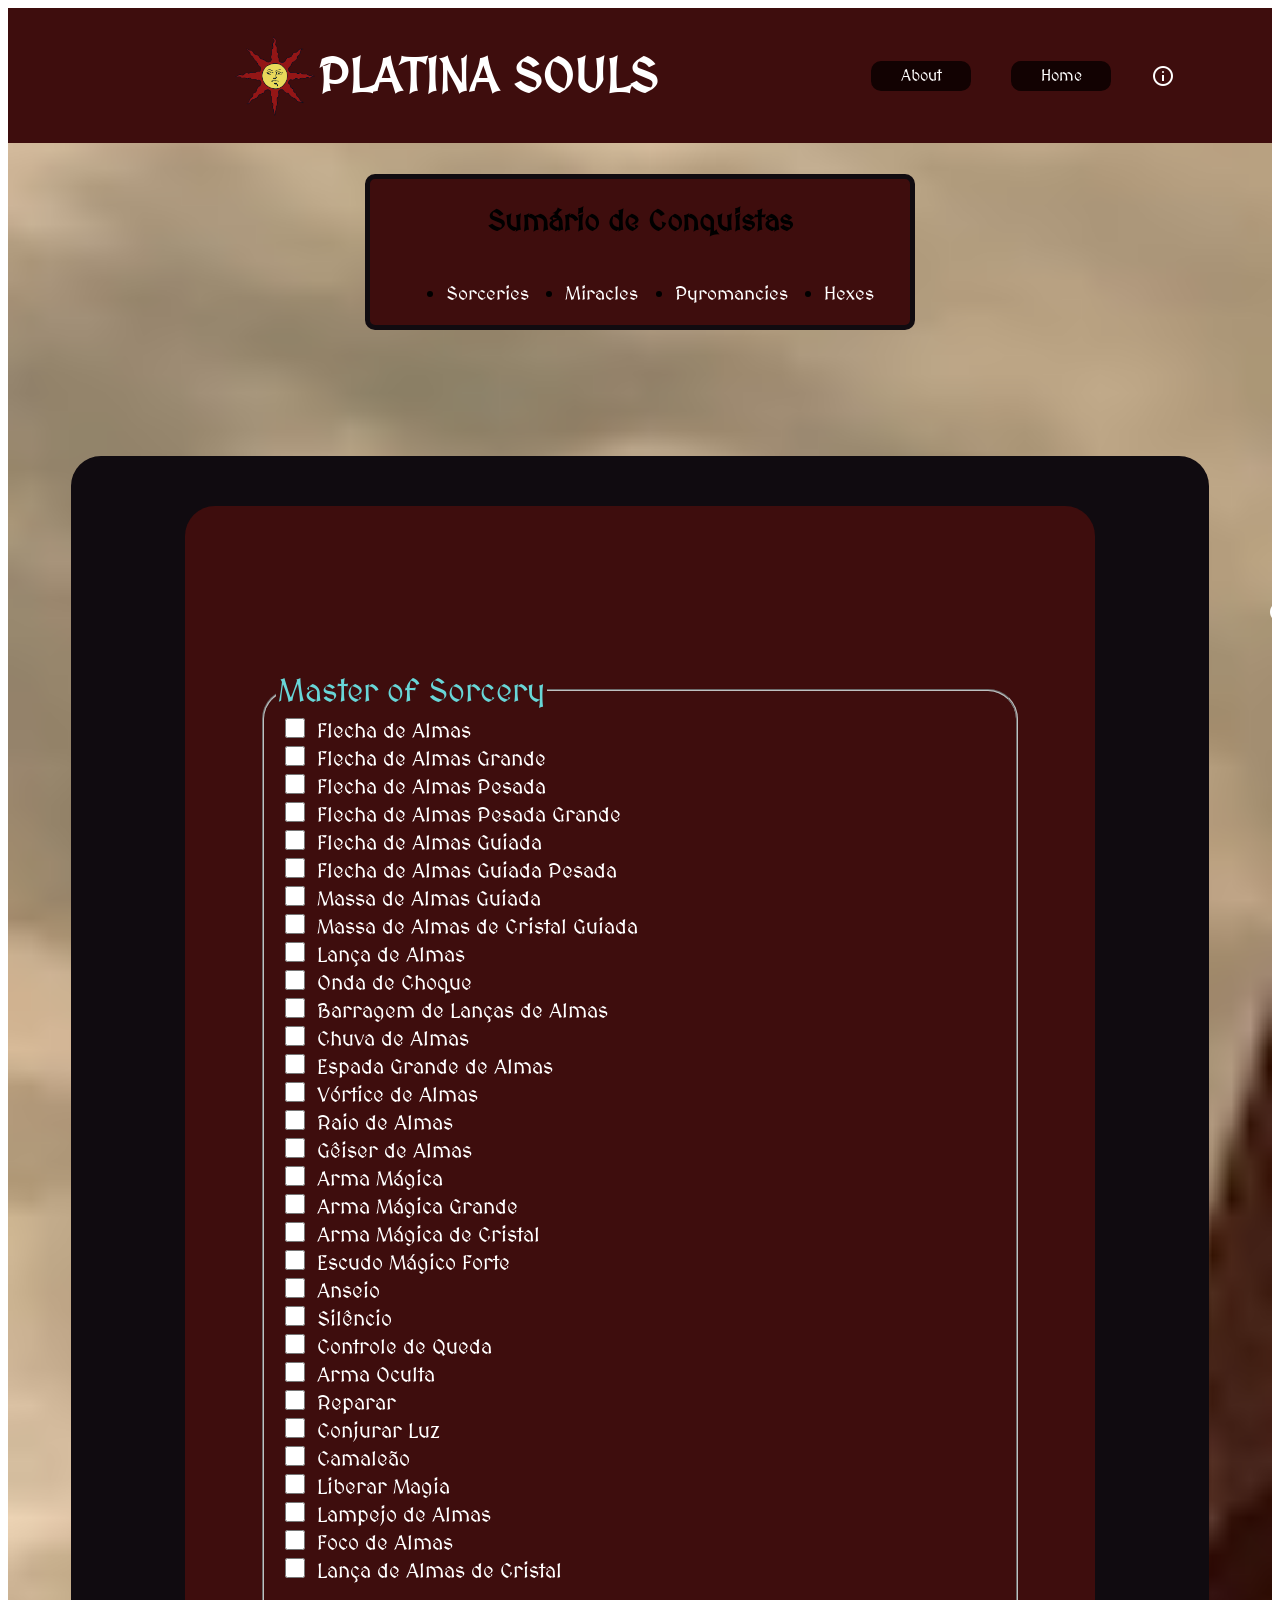
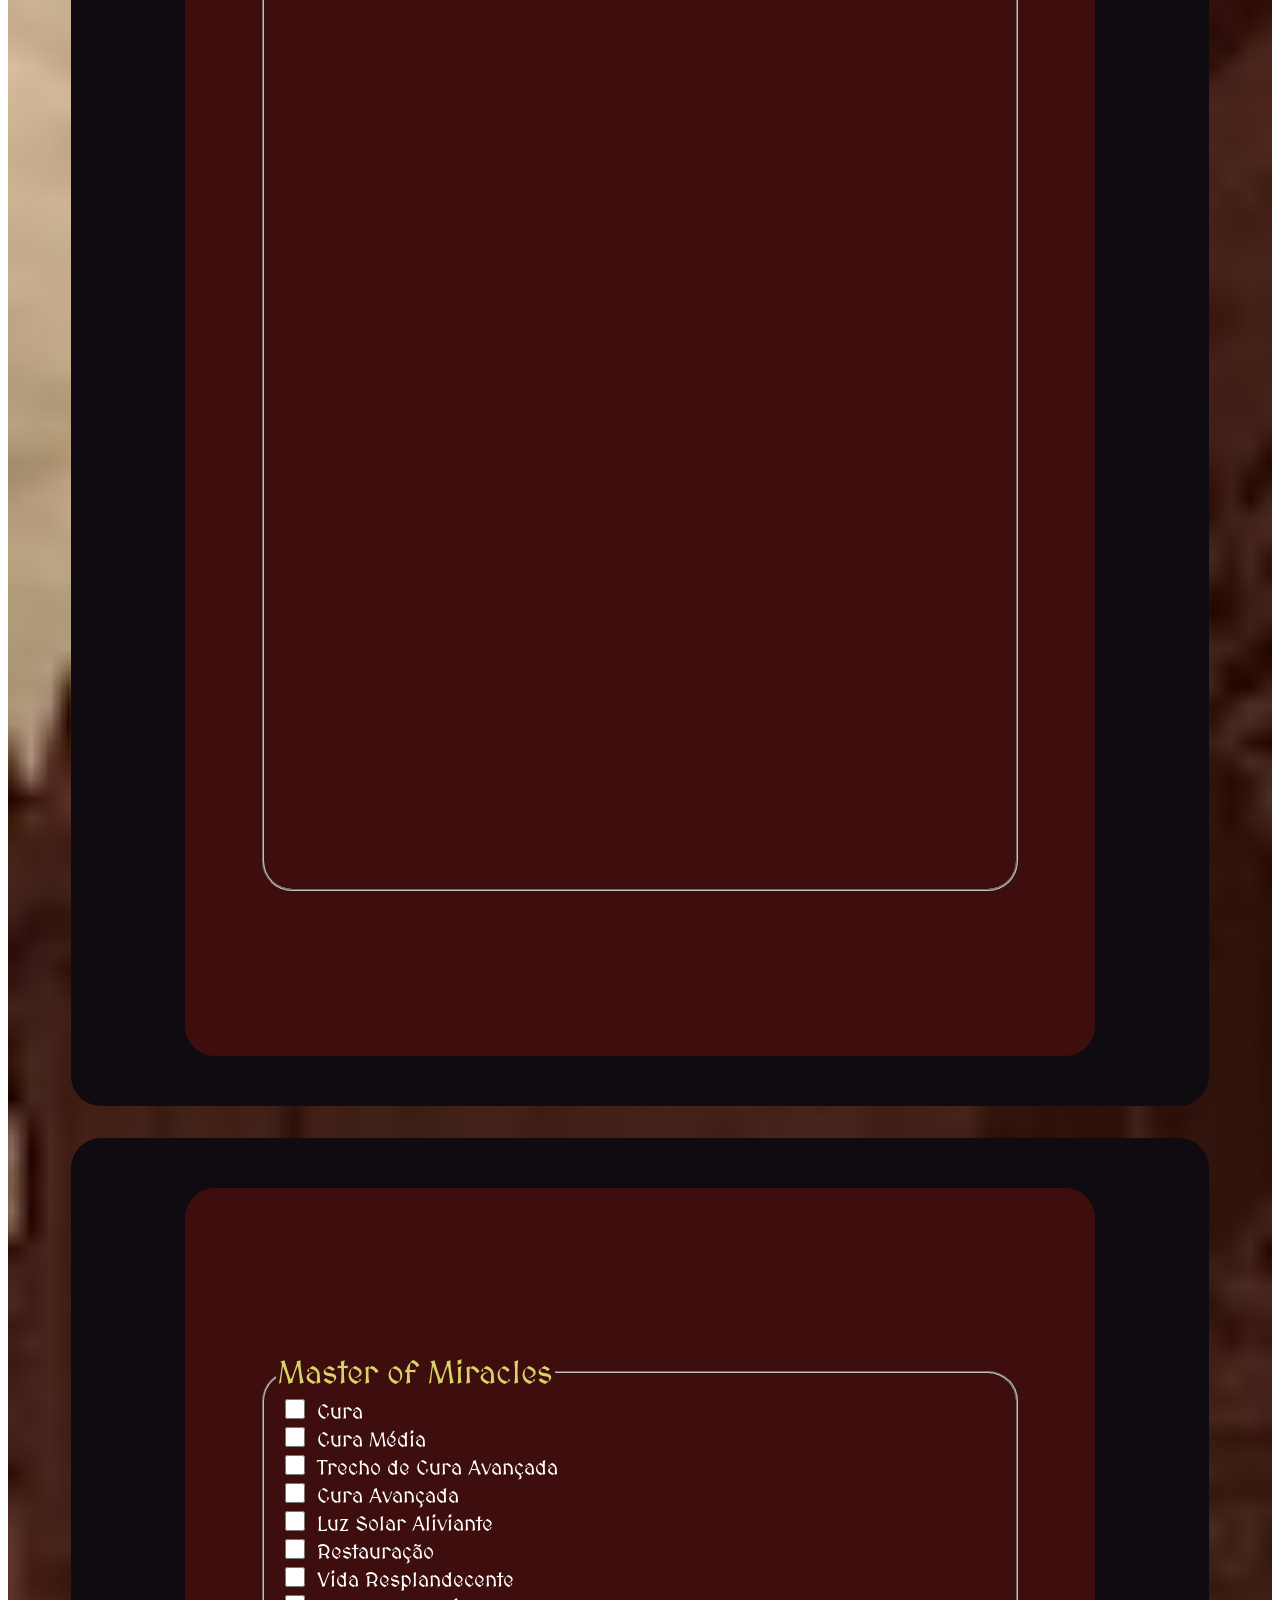
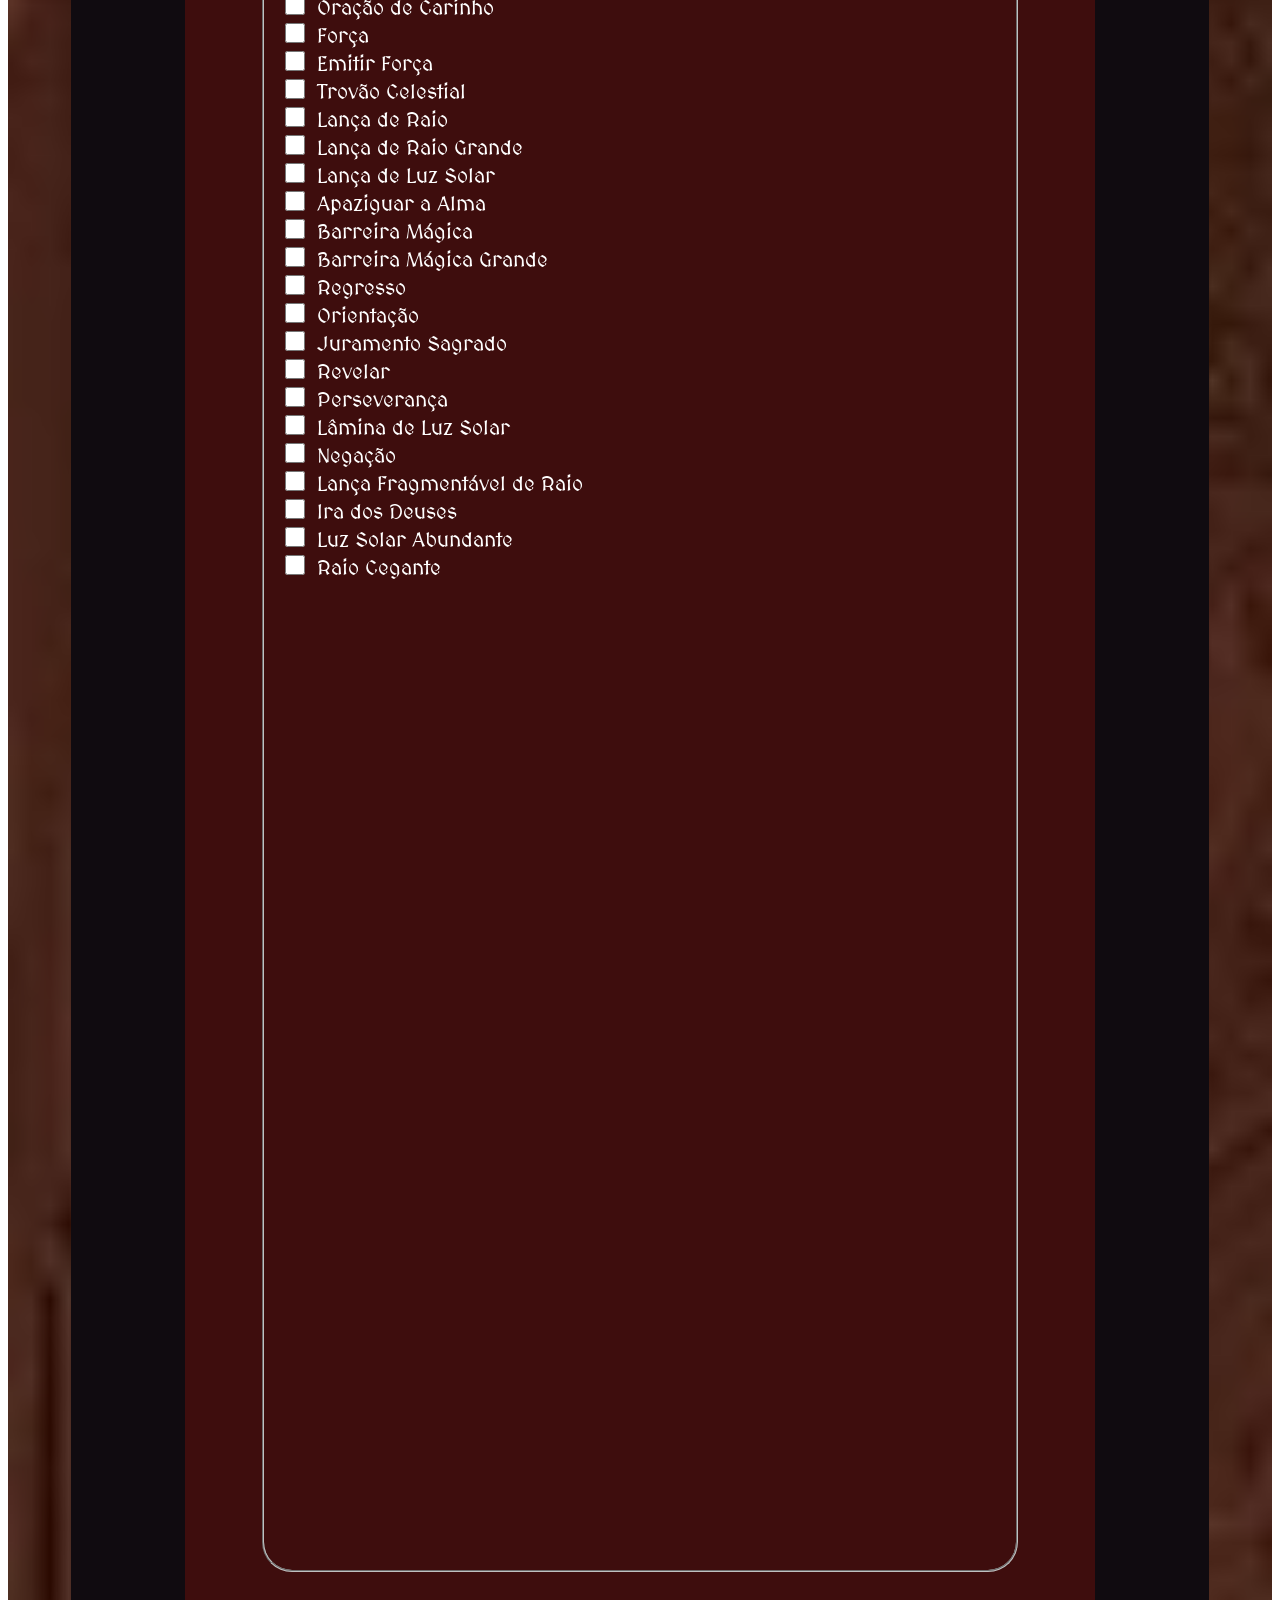
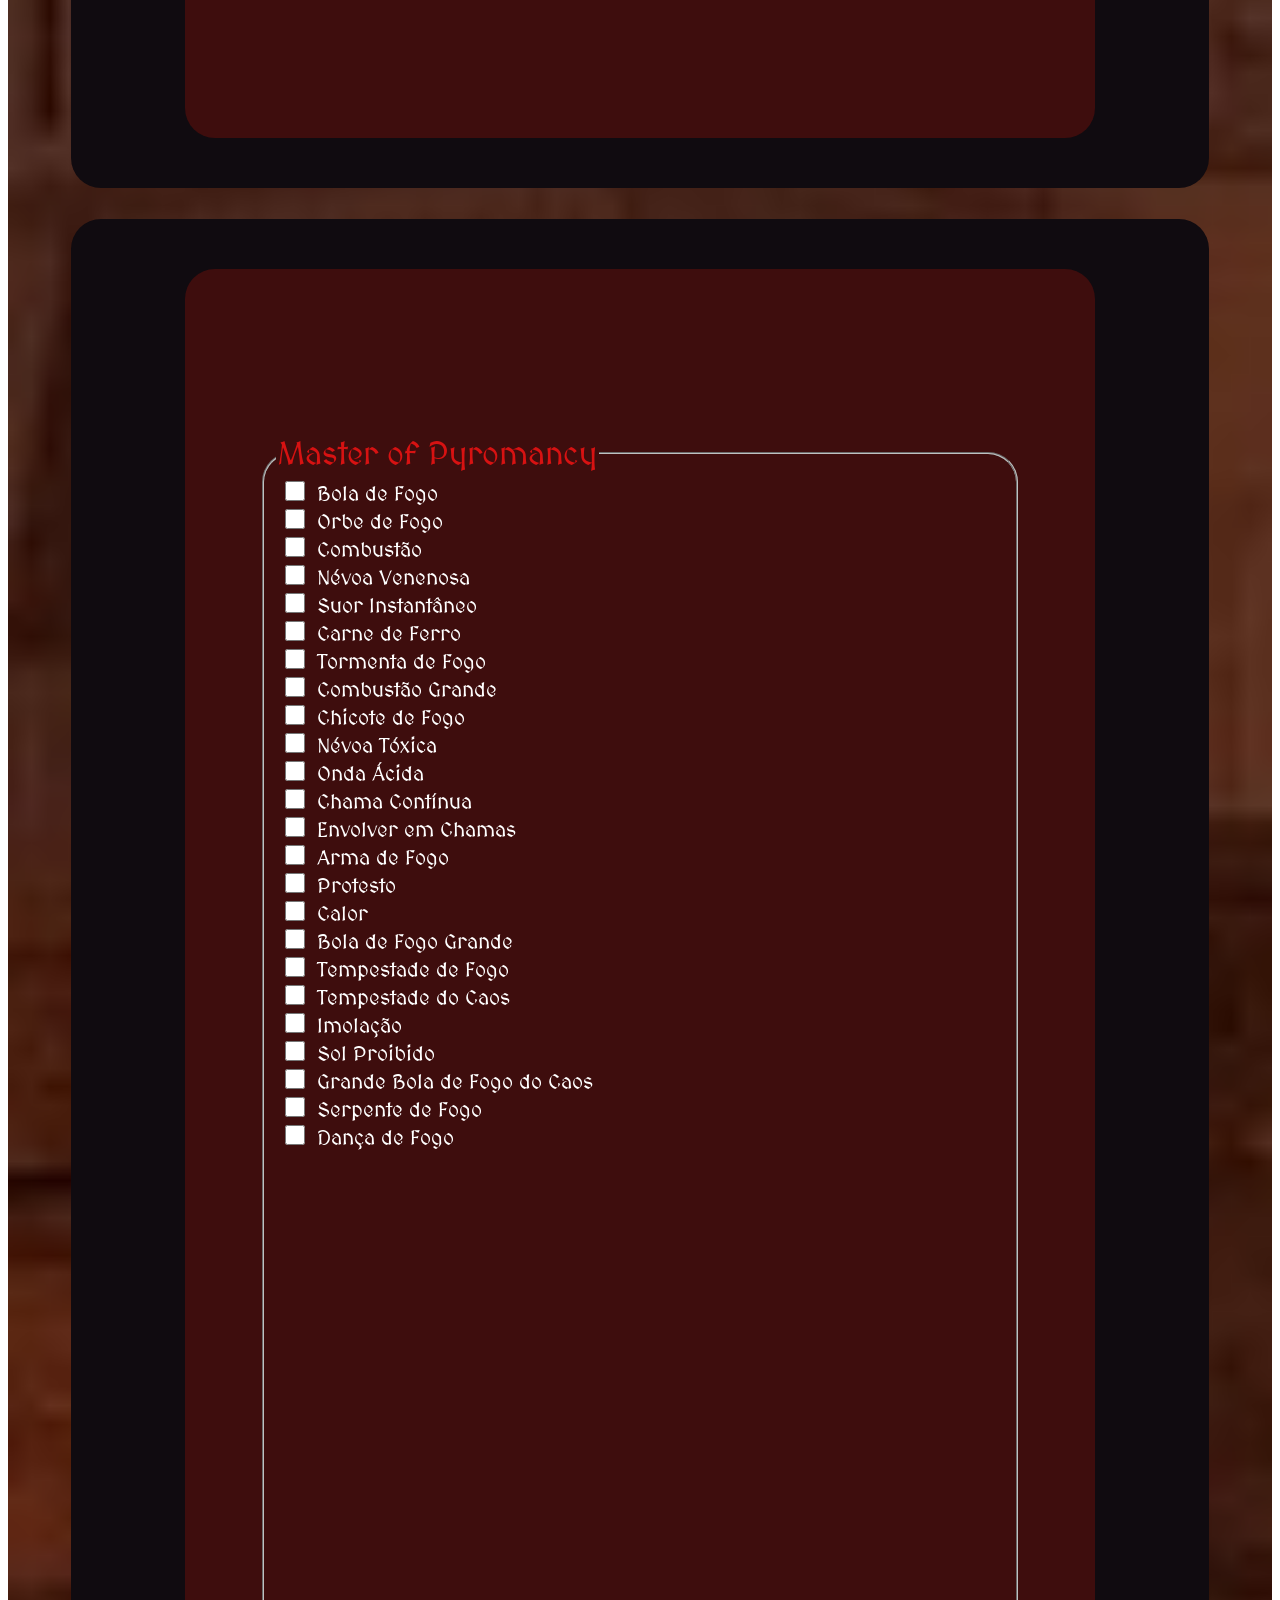
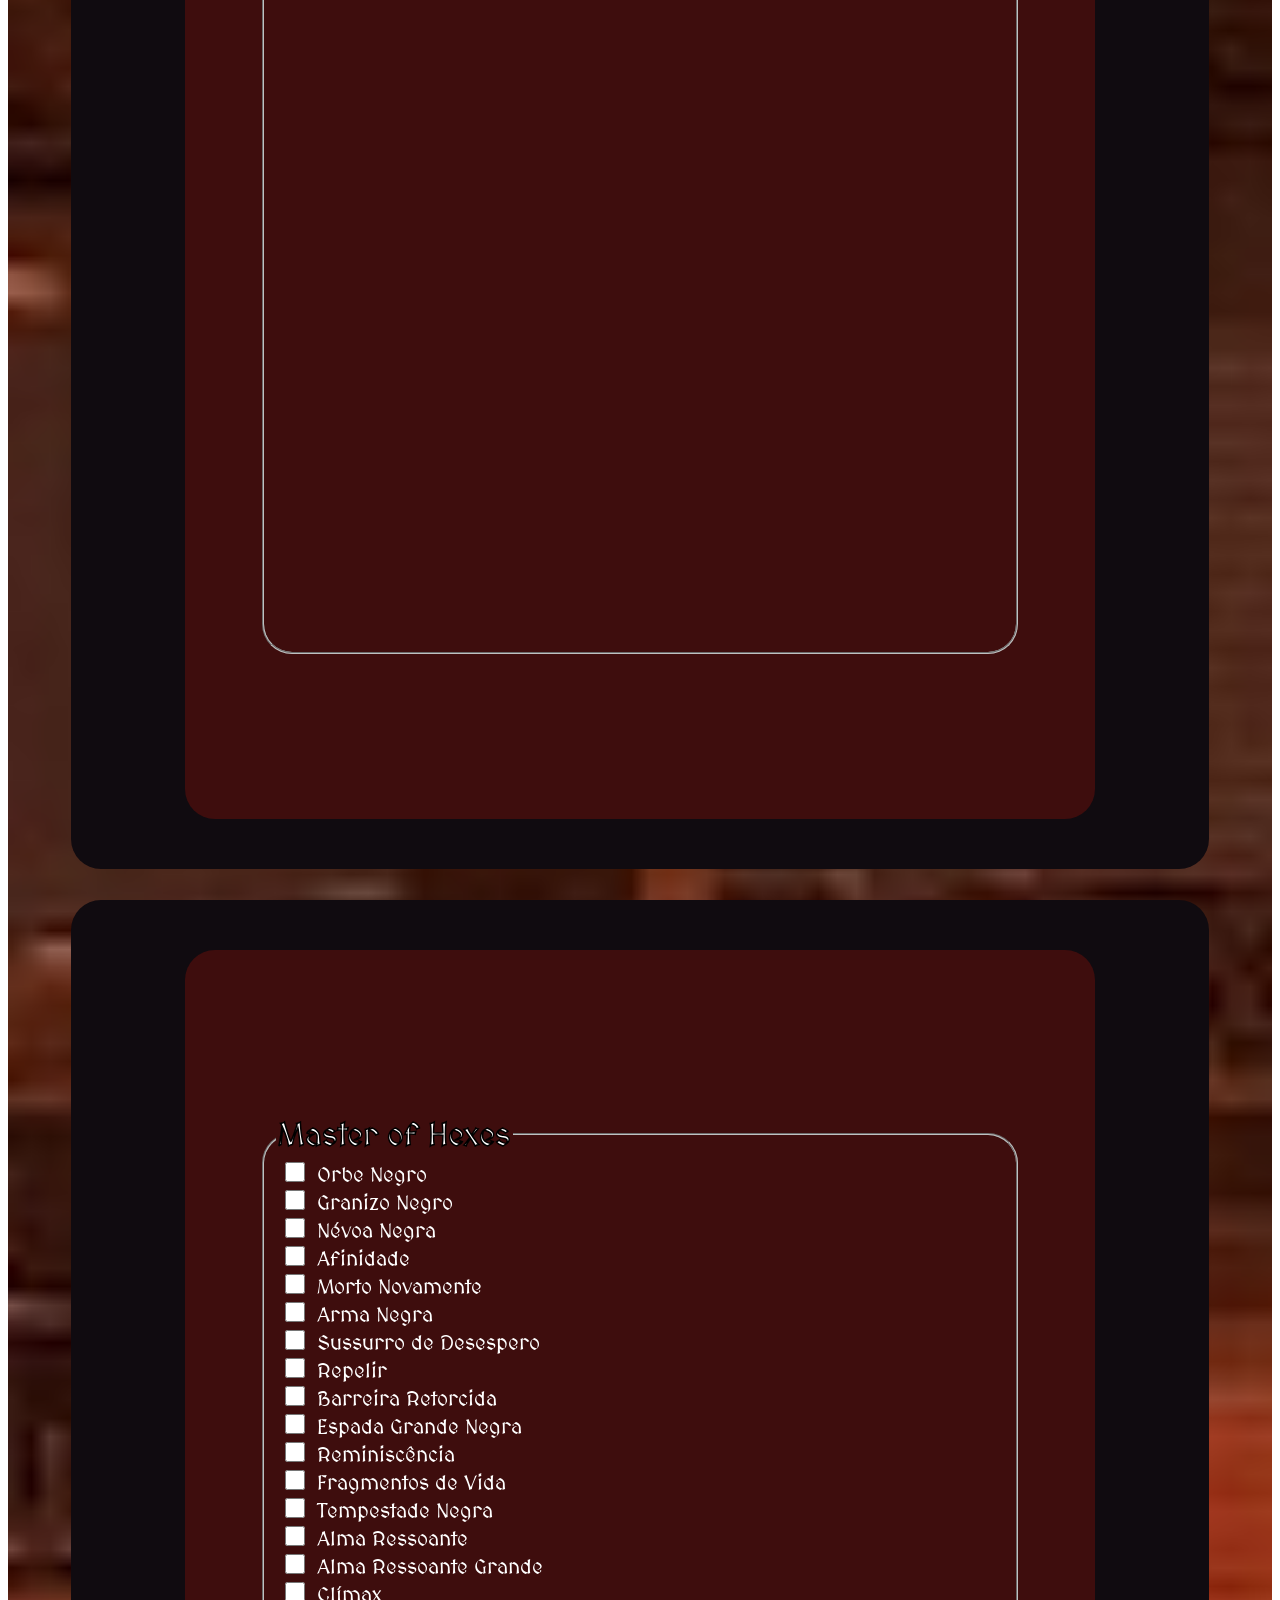
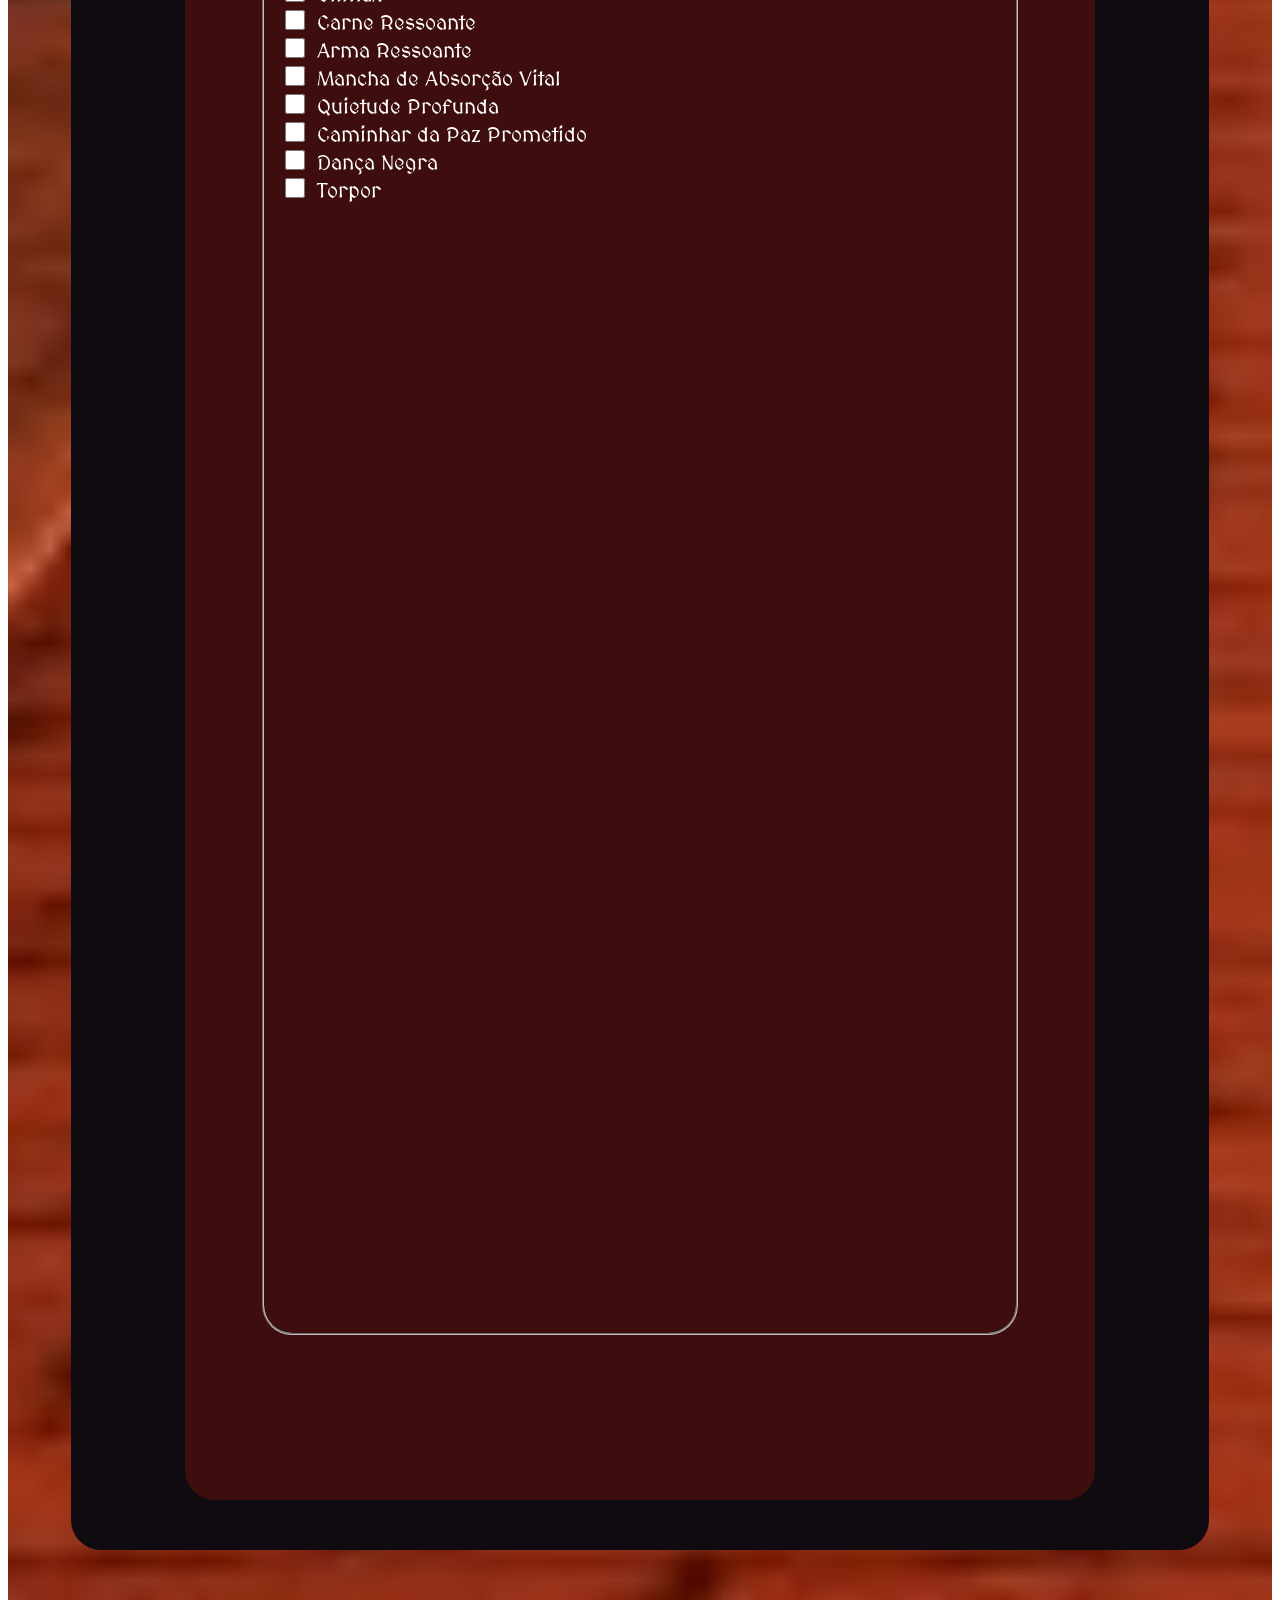
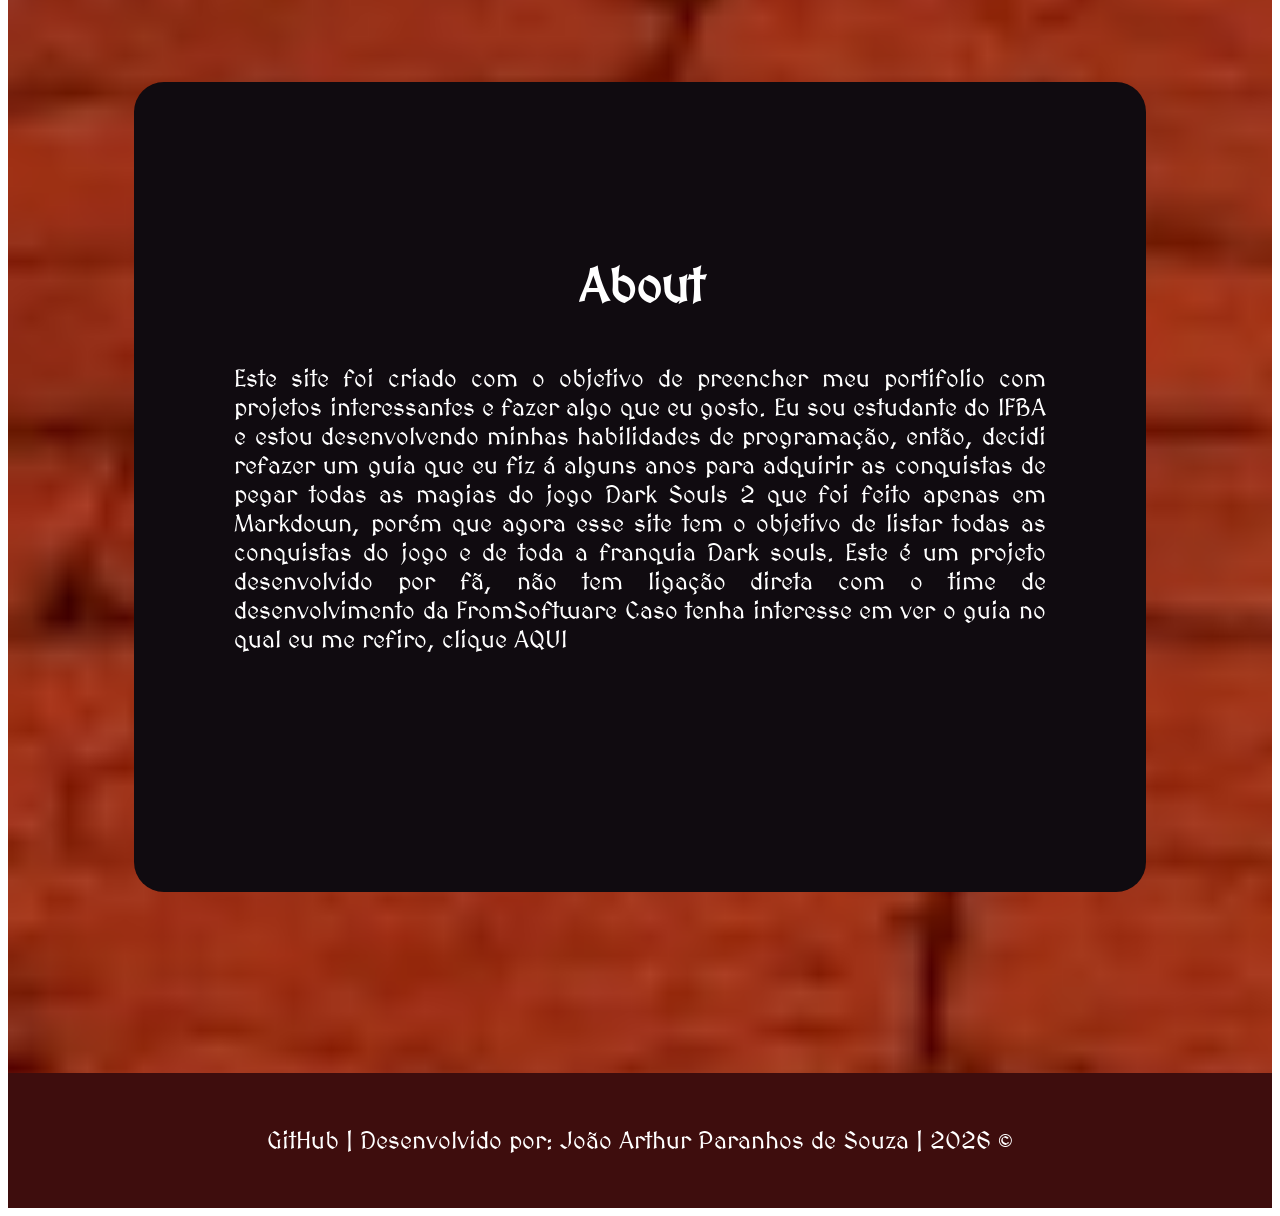
<file: jogos/conquista/magicds2.html>
<!DOCTYPE html>
<html lang="pt-br">
<head>
    <meta charset="UTF-8">
    <meta name="viewport" content="width=device-width, initial-scale=1.0"/>
    <title>Platina Souls</title>
    <link rel="stylesheet" href="../../style.css"/>
    <link rel="preconnect" href="https://fonts.googleapis.com"/>
    <link rel="preconnect" href="https://fonts.gstatic.com" crossorigin>
    <link href="https://fonts.googleapis.com/css2?family=MedievalSharp&display=swap" rel="stylesheet"/>
    <link rel="stylesheet" href="https://fonts.googleapis.com/css2?family=Material+Symbols+Outlined:opsz,wght,FILL,GRAD@24,400,0,0" />
    <link rel="icon" type="image/png" href="../../img/Platina-Souls-Logo.png"/>
</head>

<body>
    
        <main class="mainds2">

            <header>
                <a href="../../nao-veja/esteregg.html">
                    <img id="Logo" src="../../img/solairelogo.png" alt="Logo do site">
                </a>
                <h1>PLATINA SOULS</h1>
                <nav>
                    <ul>
                        <li class="infos"><a href="#sobre" class="botao">About</a></li>
                        <li class="infos"><a href="../../index.html" class="botao">Home</a></li>
                        <li class="infosicon"><a href="#rodape"><span class="material-symbols-outlined">info</span></a></li>
                       </ul>
                </nav>
            </header>

            
            <nav class="sumario-magias">
                <h2>Sumário de Conquistas</h2>
                <ul class="sumario-link">
                    <li><a href="#legend-sorcery" class="botao">Sorceries</a></li>
                    <li><a href="#legend-miracles" class="botao">Miracles</a></li>
                    <li><a href="#legend-pyromancy" class="botao">Pyromancies</a></li>
                    <li><a href="#legend-hexes" class="botao">Hexes</a></li>
                </ul>
            </nav>
            
                 <span id="returntotop" class="material-symbols-outlined"><a href="#Logo">arrow_circle_up</a></span>

            <article class="listads2">
                <form>
                    <fieldset>
                        <legend id="legend-sorcery">Master of Sorcery</legend>

                        <div>
                            <input type="checkbox" id="flecha-almas" name="itens" value="Flecha de Almas">
                            <label for="flecha-almas">Flecha de Almas</label>
                        </div>
                        <div>
                            <input type="checkbox" id="flecha-almas-grande" name="itens" value="Flecha de Almas Grande">
                            <label for="flecha-almas-grande">Flecha de Almas Grande</label>
                        </div>
                        <div>
                            <input type="checkbox" id="flecha-almas-pesada" name="itens" value="Flecha de Almas Pesada">
                            <label for="flecha-almas-pesada">Flecha de Almas Pesada</label>
                        </div>
                        <div>
                            <input type="checkbox" id="flecha-almas-pesada-grande" name="itens" value="Flecha de Almas Pesada Grande">
                            <label for="flecha-almas-pesada-grande">Flecha de Almas Pesada Grande</label>
                        </div>
                        <div>
                            <input type="checkbox" id="flecha-almas-guiada" name="itens" value="Flecha de Almas Guiada">
                            <label for="flecha-almas-guiada">Flecha de Almas Guiada</label>
                        </div>
                        <div>
                            <input type="checkbox" id="flecha-almas-guiada-pesada" name="itens" value="Flecha de Almas Guiada Pesada">
                            <label for="flecha-almas-guiada-pesada">Flecha de Almas Guiada Pesada</label>
                        </div>
                        <div>
                            <input type="checkbox" id="massa-almas-guiada" name="itens" value="Massa de Almas Guiada">
                            <label for="massa-almas-guiada">Massa de Almas Guiada</label>
                        </div>
                        <div>
                            <input type="checkbox" id="massa-almas-cristal-guiada" name="itens" value="Massa de Almas de Cristal Guiada">
                            <label for="massa-almas-cristal-guiada">Massa de Almas de Cristal Guiada</label>
                        </div>
                        <div>
                            <input type="checkbox" id="lanca-almas" name="itens" value="Lança de Almas">
                            <label for="lanca-almas">Lança de Almas</label>
                        </div>
                        <div>
                            <input type="checkbox" id="onda-choque" name="itens" value="Onda de Choque">
                            <label for="onda-choque">Onda de Choque</label>
                        </div>
                        <div>
                            <input type="checkbox" id="barragem-lancas-almas" name="itens" value="Barragem de Lanças de Almas">
                            <label for="barragem-lancas-almas">Barragem de Lanças de Almas</label>
                        </div>
                        <div>
                            <input type="checkbox" id="chuva-almas" name="itens" value="Chuva de Almas">
                            <label for="chuva-almas">Chuva de Almas</label>
                        </div>
                        <div>
                            <input type="checkbox" id="espada-grande-almas" name="itens" value="Espada Grande de Almas">
                            <label for="espada-grande-almas">Espada Grande de Almas</label>
                        </div>
                        <div>
                            <input type="checkbox" id="vortice-almas" name="itens" value="Vórtice de Almas">
                            <label for="vortice-almas">Vórtice de Almas</label>
                        </div>
                        <div>
                            <input type="checkbox" id="raio-almas" name="itens" value="Raio de Almas">
                            <label for="raio-almas">Raio de Almas</label>
                        </div>
                        <div>
                            <input type="checkbox" id="geiser-almas" name="itens" value="Gêiser de Almas">
                            <label for="geiser-almas">Gêiser de Almas</label>
                        </div>
                        <div>
                            <input type="checkbox" id="arma-magica" name="itens" value="Arma Mágica">
                            <label for="arma-magica">Arma Mágica</label>
                        </div>
                        <div>
                            <input type="checkbox" id="arma-magica-grande" name="itens" value="Arma Mágica Grande">
                            <label for="arma-magica-grande">Arma Mágica Grande</label>
                        </div>
                        <div>
                            <input type="checkbox" id="arma-magica-cristal" name="itens" value="Arma Mágica de Cristal">
                            <label for="arma-magica-cristal">Arma Mágica de Cristal</label>
                        </div>
                        <div>
                            <input type="checkbox" id="escudo-magico-forte" name="itens" value="Escudo Mágico Forte">
                            <label for="escudo-magico-forte">Escudo Mágico Forte</label>
                        </div>
                        <div>
                            <input type="checkbox" id="anseio" name="itens" value="Anseio">
                            <label for="anseio">Anseio</label>
                        </div>
                        <div>
                            <input type="checkbox" id="silencio" name="itens" value="Silêncio">
                            <label for="silencio">Silêncio</label>
                        </div>
                        <div>
                            <input type="checkbox" id="controle-queda" name="itens" value="Controle de Queda">
                            <label for="controle-queda">Controle de Queda</label>
                        </div>
                        <div>
                            <input type="checkbox" id="arma-oculta" name="itens" value="Arma Oculta">
                            <label for="arma-oculta">Arma Oculta</label>
                        </div>
                        <div>
                            <input type="checkbox" id="reparar" name="itens" value="Reparar">
                            <label for="reparar">Reparar</label>
                        </div>
                        <div>
                            <input type="checkbox" id="conjurar-luz" name="itens" value="Conjurar Luz">
                            <label for="conjurar-luz">Conjurar Luz</label>
                        </div>
                        <div>
                            <input type="checkbox" id="camaleao" name="itens" value="Camaleão">
                            <label for="camaleao">Camaleão</label>
                        </div>
                        <div>
                            <input type="checkbox" id="liberar-magia" name="itens" value="Liberar Magia">
                            <label for="liberar-magia">Liberar Magia</label>
                        </div>
                        <div>
                            <input type="checkbox" id="lampejo-almas" name="itens" value="Lampejo de Almas">
                            <label for="lampejo-almas">Lampejo de Almas</label>
                        </div>
                        <div>
                            <input type="checkbox" id="foco-almas" name="itens" value="Foco de Almas">
                            <label for="foco-almas">Foco de Almas</label>
                        </div>
                        <div>
                            <input type="checkbox" id="lanca-almas-cristal" name="itens" value="Lança de Almas de Cristal">
                            <label for="lanca-almas-cristal">Lança de Almas de Cristal</label>
                        </div>
                    </fieldset>
                </form>
            </article>

            <article class="listads2">
                <form>
                    <fieldset>
                        <legend id="legend-miracles">Master of Miracles</legend>

                        <div>
                            <input type="checkbox" id="cura" name="itens" value="Cura">
                            <label for="cura">Cura</label>
                        </div>
                        <div>
                            <input type="checkbox" id="cura-media" name="itens" value="Cura Média">
                            <label for="cura-media">Cura Média</label>
                        </div>
                        <div>
                            <input type="checkbox" id="trecho-cura-avancada" name="itens" value="Trecho de Cura Avançada">
                            <label for="trecho-cura-avancada">Trecho de Cura Avançada</label>
                        </div>
                        <div>
                            <input type="checkbox" id="cura-avancada" name="itens" value="Cura Avançada">
                            <label for="cura-avancada">Cura Avançada</label>
                        </div>
                        <div>
                            <input type="checkbox" id="luz-solar-aliviante" name="itens" value="Luz Solar Aliviante">
                            <label for="luz-solar-aliviante">Luz Solar Aliviante</label>
                        </div>
                        <div>
                            <input type="checkbox" id="restauracao" name="itens" value="Restauração">
                            <label for="restauracao">Restauração</label>
                        </div>
                        <div>
                            <input type="checkbox" id="vida-resplandecente" name="itens" value="Vida Resplandecente">
                            <label for="vida-resplandecente">Vida Resplandecente</label>
                        </div>
                        <div>
                            <input type="checkbox" id="oracao-carinho" name="itens" value="Oração de Carinho">
                            <label for="oracao-carinho">Oração de Carinho</label>
                        </div>
                        <div>
                            <input type="checkbox" id="forca" name="itens" value="Força">
                            <label for="forca">Força</label>
                        </div>
                        <div>
                            <input type="checkbox" id="emitir-forca" name="itens" value="Emitir Força">
                            <label for="emitir-forca">Emitir Força</label>
                        </div>
                        <div>
                            <input type="checkbox" id="tresno-celestial" name="itens" value="Trovão Celestial">
                            <label for="tresno-celestial">Trovão Celestial</label>
                        </div>
                        <div>
                            <input type="checkbox" id="lanca-raio" name="itens" value="Lança de Raio">
                            <label for="lanca-raio">Lança de Raio</label>
                        </div>
                        <div>
                            <input type="checkbox" id="lanca-raio-grande" name="itens" value="Lança de Raio Grande">
                            <label for="lanca-raio-grande">Lança de Raio Grande</label>
                        </div>
                        <div>
                            <input type="checkbox" id="lanca-luz-solar" name="itens" value="Lança de Luz Solar">
                            <label for="lanca-luz-solar">Lança de Luz Solar</label>
                        </div>
                        <div>
                            <input type="checkbox" id="apaziguar-alma" name="itens" value="Apaziguar a Alma">
                            <label for="apaziguar-alma">Apaziguar a Alma</label>
                        </div>
                        <div>
                            <input type="checkbox" id="barreira-magica" name="itens" value="Barreira Mágica">
                            <label for="barreira-magica">Barreira Mágica</label>
                        </div>
                        <div>
                            <input type="checkbox" id="barreira-magica-grande" name="itens" value="Barreira Mágica Grande">
                            <label for="barreira-magica-grande">Barreira Mágica Grande</label>
                        </div>
                        <div>
                            <input type="checkbox" id="regresso" name="itens" value="Regresso">
                            <label for="regresso">Regresso</label>
                        </div>
                        <div>
                            <input type="checkbox" id="orientacao" name="itens" value="Orientação">
                            <label for="orientacao">Orientação</label>
                        </div>
                        <div>
                            <input type="checkbox" id="juramento-sagrado" name="itens" value="Juramento Sagrado">
                            <label for="juramento-sagrado">Juramento Sagrado</label>
                        </div>
                        <div>
                            <input type="checkbox" id="revelar" name="itens" value="Revelar">
                            <label for="revelar">Revelar</label>
                        </div>
                        <div>
                            <input type="checkbox" id="perseveranca" name="itens" value="Perseverança">
                            <label for="perseveranca">Perseverança</label>
                        </div>
                        <div>
                            <input type="checkbox" id="lamina-luz-solar" name="itens" value="Lâmina de Luz Solar">
                            <label for="lamina-luz-solar">Lâmina de Luz Solar</label>
                        </div>
                        <div>
                            <input type="checkbox" id="negacao" name="itens" value="Negação">
                            <label for="negacao">Negação</label>
                        </div>
                        <div>
                            <input type="checkbox" id="lanca-fragmentavel-raio" name="itens" value="Lança Fragmentável de Raio">
                            <label for="lanca-fragmentavel-raio">Lança Fragmentável de Raio</label>
                        </div>
                        <div>
                            <input type="checkbox" id="ira-dos-deuses" name="itens" value="Ira dos Deuses">
                            <label for="ira-dos-deuses">Ira dos Deuses</label>
                        </div>
                        <div>
                            <input type="checkbox" id="luz-solar-abundante" name="itens" value="Luz Solar Abundante">
                            <label for="luz-solar-abundante">Luz Solar Abundante</label>
                        </div>
                        <div>
                            <input type="checkbox" id="raio-cegante" name="itens" value="Raio Cegante">
                            <label for="raio-cegante">Raio Cegante</label>
                        </div>
                    </fieldset>
                </form>
            </article>

            <article class="listads2">
                <form>
                    <fieldset>
                        <legend id="legend-pyromancy">Master of Pyromancy</legend>

                        <div>
                            <input type="checkbox" id="bola-fogo" name="itens" value="Bola de Fogo">
                            <label for="bola-fogo">Bola de Fogo</label>
                        </div>
                        <div>
                            <input type="checkbox" id="orbe-fogo" name="itens" value="Orbe de Fogo">
                            <label for="orbe-fogo">Orbe de Fogo</label>
                        </div>
                        <div>
                            <input type="checkbox" id="combustao" name="itens" value="Combustão">
                            <label for="combustao">Combustão</label>
                        </div>
                        <div>
                            <input type="checkbox" id="nevoa-venenosa" name="itens" value="Névoa Venenosa">
                            <label for="nevoa-venenosa">Névoa Venenosa</label>
                        </div>
                        <div>
                            <input type="checkbox" id="suor-instantaneo" name="itens" value="Suor Instantâneo">
                            <label for="suor-instantaneo">Suor Instantâneo</label>
                        </div>
                        <div>
                            <input type="checkbox" id="carne-ferro" name="itens" value="Carne de Ferro">
                            <label for="carne-ferro">Carne de Ferro</label>
                        </div>
                        <div>
                            <input type="checkbox" id="tormenta-fogo" name="itens" value="Tormenta de Fogo">
                            <label for="tormenta-fogo">Tormenta de Fogo</label>
                        </div>
                        <div>
                            <input type="checkbox" id="combustao-grande" name="itens" value="Combustão Grande">
                            <label for="combustao-grande">Combustão Grande</label>
                        </div>
                        <div>
                            <input type="checkbox" id="chicote-fogo" name="itens" value="Chicote de Fogo">
                            <label for="chicote-fogo">Chicote de Fogo</label>
                        </div>
                        <div>
                            <input type="checkbox" id="nevoa-toxica" name="itens" value="Névoa Tóxica">
                            <label for="nevoa-toxica">Névoa Tóxica</label>
                        </div>
                        <div>
                            <input type="checkbox" id="onda-acida" name="itens" value="Onda Ácida">
                            <label for="onda-acida">Onda Ácida</label>
                        </div>
                        <div>
                            <input type="checkbox" id="chama-continua" name="itens" value="Chama Contínua">
                            <label for="chama-continua">Chama Contínua</label>
                        </div>
                        <div>
                            <input type="checkbox" id="envolver-chamas" name="itens" value="Envolver em Chamas">
                            <label for="envolver-chamas">Envolver em Chamas</label>
                        </div>
                        <div>
                            <input type="checkbox" id="arma-fogo" name="itens" value="Arma de Fogo">
                            <label for="arma-fogo">Arma de Fogo</label>
                        </div>
                        <div>
                            <input type="checkbox" id="protesto" name="itens" value="Protesto">
                            <label for="protesto">Protesto</label>
                        </div>
                        <div>
                            <input type="checkbox" id="calor" name="itens" value="Calor">
                            <label for="calor">Calor</label>
                        </div>
                        <div>
                            <input type="checkbox" id="bola-fogo-grande" name="itens" value="Bola de Fogo Grande">
                            <label for="bola-fogo-grande">Bola de Fogo Grande</label>
                        </div>
                        <div>
                            <input type="checkbox" id="tempestade-fogo" name="itens" value="Tempestade de Fogo">
                            <label for="tempestade-fogo">Tempestade de Fogo</label>
                        </div>
                        <div>
                            <input type="checkbox" id="tempestade-caos" name="itens" value="Tempestade do Caos">
                            <label for="tempestade-caos">Tempestade do Caos</label>
                        </div>
                        <div>
                            <input type="checkbox" id="imolacao" name="itens" value="Imolação">
                            <label for="imolacao">Imolação</label>
                        </div>
                        <div>
                            <input type="checkbox" id="sol-proibido" name="itens" value="Sol Proibido">
                            <label for="sol-proibido">Sol Proibido</label>
                        </div>
                        <div>
                            <input type="checkbox" id="grande-bola-fogo-caos" name="itens" value="Grande Bola de Fogo do Caos">
                            <label for="grande-bola-fogo-caos">Grande Bola de Fogo do Caos</label>
                        </div>
                        <div>
                            <input type="checkbox" id="serpente-fogo" name="itens" value="Serpente de Fogo">
                            <label for="serpente-fogo">Serpente de Fogo</label>
                        </div>
                        <div>
                            <input type="checkbox" id="dança-fogo" name="itens" value="Dança de Fogo">
                            <label for="dança-fogo">Dança de Fogo</label>
                        </div>
                    </fieldset>
                </form>
            </article>

            <article class="listads2">
                <form>
                    <fieldset>
                        <legend id="legend-hexes">Master of Hexes</legend>

                        <div>
                            <input type="checkbox" id="orbe-negro" name="itens" value="Orbe Negro">
                            <label for="orbe-negro">Orbe Negro</label>
                        </div>
                        <div>
                            <input type="checkbox" id="granizo-negro" name="itens" value="Granizo Negro">
                            <label for="granizo-negro">Granizo Negro</label>
                        </div>
                        <div>
                            <input type="checkbox" id="nevoa-negra" name="itens" value="Névoa Negra">
                            <label for="nevoa-negra">Névoa Negra</label>
                        </div>
                        <div>
                            <input type="checkbox" id="afinidade" name="itens" value="Afinidade">
                            <label for="afinidade">Afinidade</label>
                        </div>
                        <div>
                            <input type="checkbox" id="morto-novamente" name="itens" value="Morto Novamente">
                            <label for="morto-novamente">Morto Novamente</label>
                        </div>
                        <div>
                            <input type="checkbox" id="arma-negra" name="itens" value="Arma Negra">
                            <label for="arma-negra">Arma Negra</label>
                        </div>
                        <div>
                            <input type="checkbox" id="sussurro-desespero" name="itens" value="Sussurro de Desespero">
                            <label for="sussurro-desespero">Sussurro de Desespero</label>
                        </div>
                        <div>
                            <input type="checkbox" id="repelir" name="itens" value="Repelir">
                            <label for="repelir">Repelir</label>
                        </div>
                        <div>
                            <input type="checkbox" id="barreira-retorcida" name="itens" value="Barreira Retorcida">
                            <label for="barreira-retorcida">Barreira Retorcida</label>
                        </div>
                        <div>
                            <input type="checkbox" id="espada-grande-negra" name="itens" value="Espada Grande Negra">
                            <label for="espada-grande-negra">Espada Grande Negra</label>
                        </div>
                        <div>
                            <input type="checkbox" id="reminiscencia" name="itens" value="Reminiscência">
                            <label for="reminiscencia">Reminiscência</label>
                        </div>
                        <div>
                            <input type="checkbox" id="fragmentos-vida" name="itens" value="Fragmentos de Vida">
                            <label for="fragmentos-vida">Fragmentos de Vida</label>
                        </div>
                        <div>
                            <input type="checkbox" id="tempestade-negra" name="itens" value="Tempestade Negra">
                            <label for="tempestade-negra">Tempestade Negra</label>
                        </div>
                        <div>
                            <input type="checkbox" id="alma-ressoante" name="itens" value="Alma Ressoante">
                            <label for="alma-ressoante">Alma Ressoante</label>
                        </div>
                        <div>
                            <input type="checkbox" id="alma-ressoante-grande" name="itens" value="Alma Ressoante Grande">
                            <label for="alma-ressoante-grande">Alma Ressoante Grande</label>
                        </div>
                        <div>
                            <input type="checkbox" id="climax" name="itens" value="Clímax">
                            <label for="climax">Clímax</label>
                        </div>
                        <div>
                            <input type="checkbox" id="carne-ressoante" name="itens" value="Carne Ressoante">
                            <label for="carne-ressoante">Carne Ressoante</label>
                        </div>
                        <div>
                            <input type="checkbox" id="arma-ressoante" name="itens" value="Arma Ressoante">
                            <label for="arma-ressoante">Arma Ressoante</label>
                        </div>
                        <div>
                            <input type="checkbox" id="mancha-absorcao-vital" name="itens" value="Mancha de Absorção Vital">
                            <label for="mancha-absorcao-vital">Mancha de Absorção Vital</label>
                        </div>
                        <div>
                            <input type="checkbox" id="quietude-profunda" name="itens" value="Quietude Profunda">
                            <label for="quietude-profunda">Quietude Profunda</label>
                        </div>
                        <div>
                            <input type="checkbox" id="caminhar-paz-prometido" name="itens" value="Caminhar da Paz Prometido">
                            <label for="caminhar-paz-prometido">Caminhar da Paz Prometido</label>
                        </div>
                        <div>
                            <input type="checkbox" id="danca-negra" name="itens" value="Dança Negra">
                            <label for="danca-negra">Dança Negra</label>
                        </div>
                        <div>
                            <input type="checkbox" id="torpor" name="itens" value="Torpor">
                            <label for="torpor">Torpor</label>
                        </div>
                    </fieldset>
                </form>
            </article>
            
             <article id="sobre">
            <h1 id="titulosobre">About</h1>
            <p> Este site foi criado com o objetivo de preencher meu portifolio com projetos interessantes
                e fazer algo que eu gosto. Eu sou estudante do IFBA e estou desenvolvendo minhas habilidades de
                programação,
                então, decidi refazer um guia que eu fiz á alguns anos para adquirir as conquistas de pegar todas as
                magias do jogo Dark Souls 2
                que foi feito apenas em Markdown, porém que agora esse site tem o objetivo de listar todas as conquistas
                do jogo e de toda a franquia
                Dark souls. Este é um projeto desenvolvido por fã, não tem ligação direta com o time de desenvolvimento da FromSoftware
                Caso tenha interesse em ver o guia no qual eu me refiro, clique <a
                    href="https://steamcommunity.com/sharedfiles/filedetails/?id=3472352883">AQUI</a>
            </p>
        </article>
           
            <footer id="rodape">
                <p><a class="botao" href="https://github.com/Axolpontocom/Conquistas-DS.git" target="_blank">GitHub</a> | <a class="botao" href="https://github.com/axolpontocom" target="_blank">Desenvolvido por: João Arthur Paranhos de Souza</a> | 2026 &copy;</p>
            </footer>

        </main>

         <script src="../../Javascript/checkbox.js"></script>
</body>
</html>
</file>
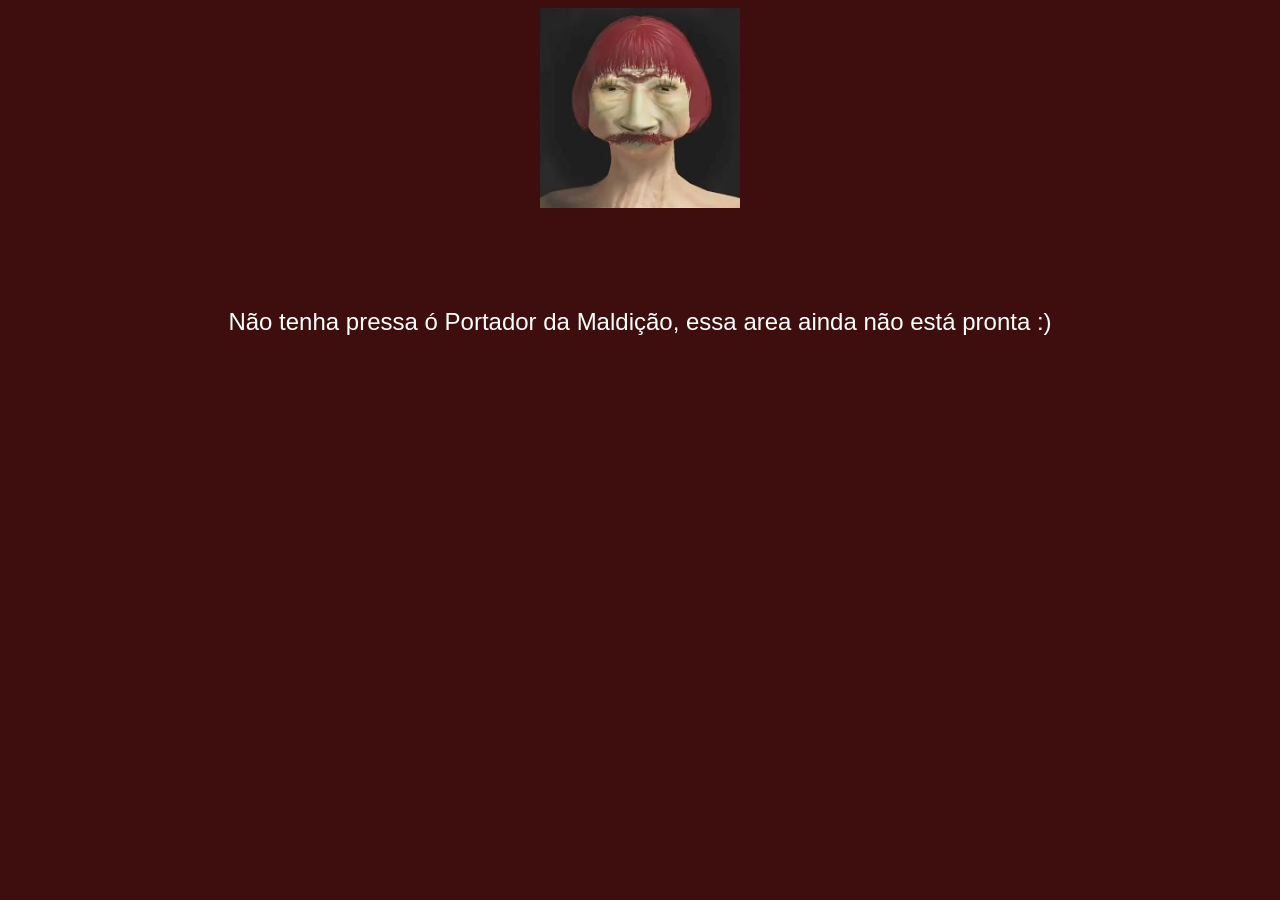
<file: jogos/conquista/naoestapronto.html>
<!doctype html>
<html lang="pt-br">
  <head>
    <meta charset="UTF-8" />
    <meta name="viewport" content="width=device-width, initial-scale=1.0" />
    <title>Não está pronto ainda amigo</title>
    <link rel="stylesheet" href="../../style.css" />
     <link rel="icon" type="image/png" href="../../img/Platina-Souls-Logo.png">
  </head>
  <body style="background-color: #3e0d0d">
    <div class="principal">
      <div class="central">
        <img
          id="img-sort"
          src=""
          alt="AGUARDE"
          width="200px"
          height="200px"
        />
        <p>Não tenha pressa ó Portador da Maldição, essa area ainda não está pronta :) </p>
      </div>
    </div>

    <script src="../../Javascript/imgsortcon.js"></script>
  </body>
</html>
</file>
<file: style.css>
html{
    scroll-behavior: smooth;

}


main{
    display: flex;
    flex-direction: column;
    justify-content: space-between;
    align-items: center;
    width: 100%;
    height: 250vh;
    background-image: url(img/anorlondo.jfif);
    background-size: cover;
    background-position: center;
}

.mainds2{
    display: flex;
    flex-direction: column;
    justify-content:space-between;
    align-items: center;
    width: 100%;
    height: 1200vh;
    background-image: url(img/anorlondo.jfif);
    background-size: cover;
    background-position: center;
}


header {
    display: flex;
    flex-direction: row;
    justify-content: space-around;
    align-items: center;
    width: 100%;
    height: 15vh;
    background-color: #3e0d0d;
}

ul{
    display: flex;
    flex-direction: row;
}

.infosicon{
    display: flex;
    justify-content: center;
    align-items: center;
    list-style: none;
    cursor: pointer;
}

.infos{
    display: flex;
    justify-content: center;
    align-items: center;
    border-radius: 10px;
    background-color: #120202;
    height: 30px;
    width: 100px;
    list-style: none;
    margin: 20px;
    cursor: pointer;
}

.material-symbols-outlined{
    color: #ffffff;
    display: flex;
    justify-content: center;
    align-items: center;
    list-style: none;
    margin: 20px;
    cursor: pointer;
    color: #ffffff;
    text-decoration: none;
}

.material-symbols-outlined:hover{
    color: #877777;
    transition: 0.2s;
}

.infos:hover{
    background-color: #000000;
    transition: 0.5s;
}

h1{
    color: #ffffff;
    font-size: 3rem;
    font-family: 'MedievalSharp', cursive, sans-serif;
}

#titulosobre{
    color: #ffffff;
    font-size: 3rem;
    font-family: 'MedievalSharp', cursive, sans-serif;
    margin-bottom: -50px;
}

p{
    color: #ffffff;
    font-size: 1.5rem;
    font-family: 'MedievalSharp', cursive, sans-serif;
    text-align: justify;
    margin: 100px;
}

.botao{
    text-decoration: none;
    color: #ffffff;
    font-family: 'MedievalSharp', cursive, sans-serif;
}

#listajogos{
    display: flex;
    flex-direction: row;
    justify-content: space-evenly;
    align-items: center;
    width: 90%;
    height: 80vh;
    background-color: #100b10;
    margin-top: 50px;
    border-radius: 30px;
}
#listaconquistas{
    flex-wrap: wrap;
    display: flex;
    flex-direction: row;
    justify-content: center;
    align-items: stretch;
    width: 90%;
    height: auto;
    background-color: #100b10;
    margin-top: 50px;
    margin-bottom: 50px;
    gap: 15px;
    padding: 20px;
    border-radius: 30px;
}



.listads2{
    display: flex;
    flex-direction: column;
    justify-content: center;
    align-items: center;
    width: 90%;
    height: 250vh;
    background-color: #100b10;
    margin-top: 0px;
    border-radius: 30px;
}


#sobre{
    display: flex;
    position:sticky;
    top: 10vh;
    flex-direction: column;
    justify-content: center;
    align-items: center;
    width: 80%;
    height: 90vh;
    background-color: #100b10;
    border-radius: 30px;
    margin-top: 100px;
    margin-bottom: 150px;
}

.pagJogos::after{
    content: "";
    position: absolute;
    top: 0;
    left: 0;
    right: 0;
    bottom: 0;
    z-index: 1;

}

.jogo{
    display: flex;
    flex-direction: row;
    justify-content: center;
    align-items: center;
    flex: 1 1 220px;
    max-width: 220px;
    height: 320px;
    transition: transform 0.5s ease;
    border-radius: 30px;
    position: relative; 
    
}

.jogo:hover{
    transform: translateY(-20px);
}

.conquista{
    display: flex;
    flex-direction: row;
    justify-content: center;
    align-items: center;
    flex: 1 1 220px;
    max-width: 200px;
    height: 200px;
    transition: transform 0.5s ease;
    border-radius: 10px;
    
    position: relative; 
    
}

.conquista:hover{
    transform: translateY(-10px);
}

.imgcon{
    height: 100%;
    border-radius: 10px;
    border: 2px solid white;
        }
#Ds1{
    background-image: url(img/DS1.avif);
    background-size: cover;
    background-position: center;
    filter:grayscale(100%);
    cursor:pointer;
}

#Ds2{
    background-image: url(img/DS2.jfif);
    background-size: cover;
    background-position: center;
    cursor:pointer;

}

#Ds3{
    background-image: url(img/DS3.daea9ed5-4921-45a6-a188-637bfab7176c);
    background-size: cover;
    background-position: end;
    filter:grayscale(100%);
    cursor:pointer;

}

footer{
    display: flex;
    flex-direction: row;
    justify-content: space-around;
    align-items: center;
    width: 100%;
    height: 15vh;
    background-color: #3e0d0d;
}

.concluido {
    text-decoration: line-through; 
    color: #877777;                 
  
}

#Logo{
    width: 100%;
    height: 100%;
    border-radius: 50%;
    margin-right: -300px;
    transition: transform 1s ease-in-out;
}

#Logo:hover{
    transform: rotate(360deg);
    transition: 1s;
    cursor: pointer;
}

header > a {
    display: flex;
    align-items: center;
    justify-content: center;
    width: 80px; 
    height: 80px;
}

form{
    display: flex;
    flex-direction: column;
    justify-content: space-evenly;
    align-items: center;
    width:80%;
    height: 400vh;
    background-color: #3e0d0d;
    border-radius: 30px;
    margin-top: 50px;
    margin-bottom: 50px;
}

fieldset{
    display: flex;
    flex-direction: column;
    justify-content: space-evenly;
    width: 80%;
    height: 200vh;
    background-color: #3e0d0d;
    border-radius: 30px;
}

#legend-sorcery{
    color: #68d6d7;
    font-size: 2rem;
    font-family: 'MedievalSharp', cursive, sans-serif;
}

#legend-miracles{
    color: #d7d368;
    font-size: 2rem;
    font-family: 'MedievalSharp', cursive, sans-serif;
}

#legend-pyromancy{
    color: #d71212;
    font-size: 2rem;
    font-family: 'MedievalSharp', cursive, sans-serif;
}

#legend-hexes{
    -webkit-text-stroke: 1.5px #000000;
    color: #ffffff;
    font-size: 2rem;
    font-family: 'MedievalSharp', cursive, sans-serif;
}

label{
    color: #ffffff;
    font-size: 1.3rem;
    font-family: 'MedievalSharp', cursive, sans-serif;
}

input{
   width: 30px;
   height: 20px;
}

.sumario-magias{
background-color: #3e0d0d;
border-radius: 10px;
border: 5px solid #100b10;
display: flex;
flex-direction: column;
justify-content: center;
align-items: center;
font-size: 1.2rem;
font-family: 'MedievalSharp', cursive, sans-serif;

}

.sumario-link{
display: flex;
flex-direction: row;
justify-content: space-evenly;
align-items: center;
width: 500px;

}


#returntotop{
    position:sticky;
    top: 600px;
    margin-left: 1300px;
}

a{
    color: #ffffff;
    text-decoration: none;
}
.principal{
    display: flex;
    justify-content: center;
    align-items: center;
}

.central{
    display: flex;
    flex-direction: column;
    justify-content: center;
    align-items: center;
}
</file>
